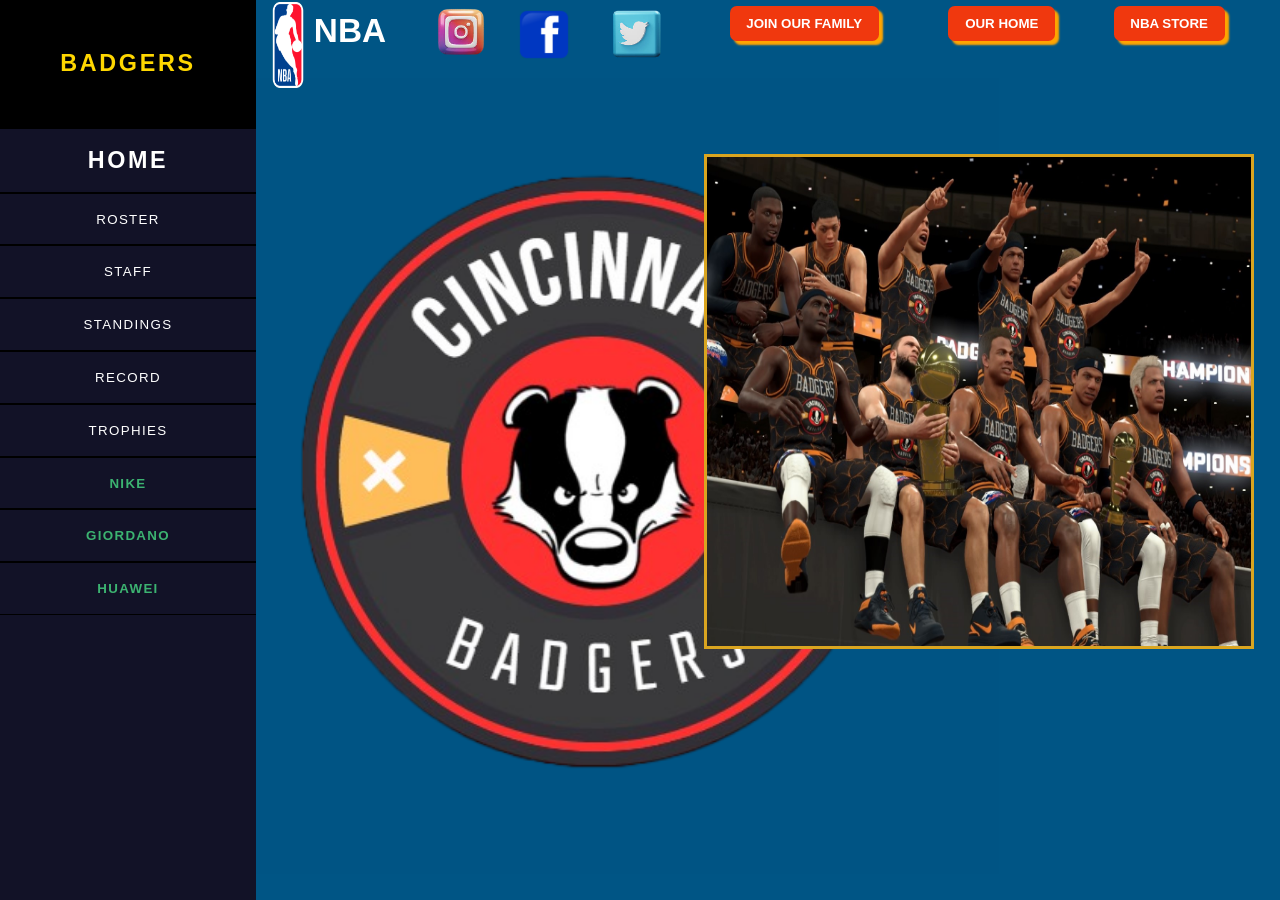
<file: CincinnatiBadgers_website/CincinnatiBadgers-master/index.html>
<!doctype html>
<html lang="it">

<head>
    <link rel="stylesheet" href="./CSS/style.css" type="text/css" media="all">
    <meta charset="utf-8">
    <meta name="viewport" content="width=device-width, initial-scale=1">
    <meta name="keywords" content="Basket, Badgers, Cincinnati, NBA">
    <title>CINCINNATI BADGERS</title> <!--IMPOSTO COME TITOLO DEL SITO IL NOME DELLA SQUADRA-->
</head>


<body>
  
    <header>
        <!-- Inserisco i pulsanti nell'intestazione che utilizzo come collegamenti ad altri siti -->
        <img src="./IMG/nba.png" id="cinc">
        <h2><a href="https://www.nba.com/" id="nba-scritta" target="_blank">NBA</a></h2>
        <a href="https://instagram.com/cincinnati_badgers?igshid=ZDdkNTZiNTM=" target="_blank"><img src="./IMG/insta.png" id="insta"></a>
        <a href="#"><img src="./IMG/face.png" id="face"></a>
        <a href="#"><img src="./IMG/tw.png" id="tw"></a>
        <a href="./SOTTOSITI/FORM/FORM.html" target="_blank"><button id="accesso">JOIN OUR FAMILY</button></a>
        <a href="https://store.nba.com/" target="_blank"><button id="negozio-nba">NBA STORE</button></a>
        <a href="./SOTTOSITI/ARENA/ARENA.html" target="_blank"><button id="ar">OUR HOME</button></a>
    </header>

    <img src="./IMG/sfondo.jpg" class="sfondo"> <!-- Inserisco il logo della squadra nella schermara home -->

   <div id="main">
    <nav class="menu">
        <!--DO IL NOME ALLE VARIE SEZIONI DEL MENU E INSERISCO I COLLEGSMENTI-->
        <h1 id="logo">BADGERS</h1>
        <a href="./index.html" id="home">HOME</a>
        <a href="./SOTTOSITI/ROOSTER/ROSTER.html">ROSTER</a>
        <a href="./SOTTOSITI/STAFF/STAFF.html">STAFF</a>
        <a href="./SOTTOSITI/STANDINGS/CONFERENCE/CONFERENCE_STANDINGS.html">STANDINGS</a>
        <a href="./SOTTOSITI/RECORD/RECORD.html">RECORD</a>
        <a href="./SOTTOSITI/TROPHIES/TROPHIES.html">TROPHIES</a>
        <a href="https://www.nike.com" target="_blank" id="ad">NIKE</a>
        <a href="https://www.giordano-regnoblutopline.it/" target="_blank" id="gio">GIORDANO</a>
        <a href="https://consumer.huawei.com/it/" target="_blank" id="hua">HUAWEI</a>
    </nav>
</div>

    <div class="slider">
        <div class="img-cont">
          <div class="immagine">
            <img src="./IMG/homeimage.jpg">
          </div>
          <div class="immagine">
            <img src="./IMG/homeimage2.jpg">
          </div>
          <div class="immagine">
            <img src="./IMG/homeimage3.jpg">
          </div>
          <div class="immagine">
            <img src="./IMG/homeimage4.jpg">
          </div>
          <div class="immagine">
            <img src="./IMG/homeimage5.jpg">
          </div>
          <div class="immagine">
            <img src="./IMG/homeimage6.jpg">
          </div>
          <div class="immagine">
            <img src="./IMG/homeimage7.jpg">
          </div>
          <div class="immagine">
            <img src="./IMG/homeimage8.jpg">
          </div>
        </div>
      </div>
    
</body>

</html>
</file>
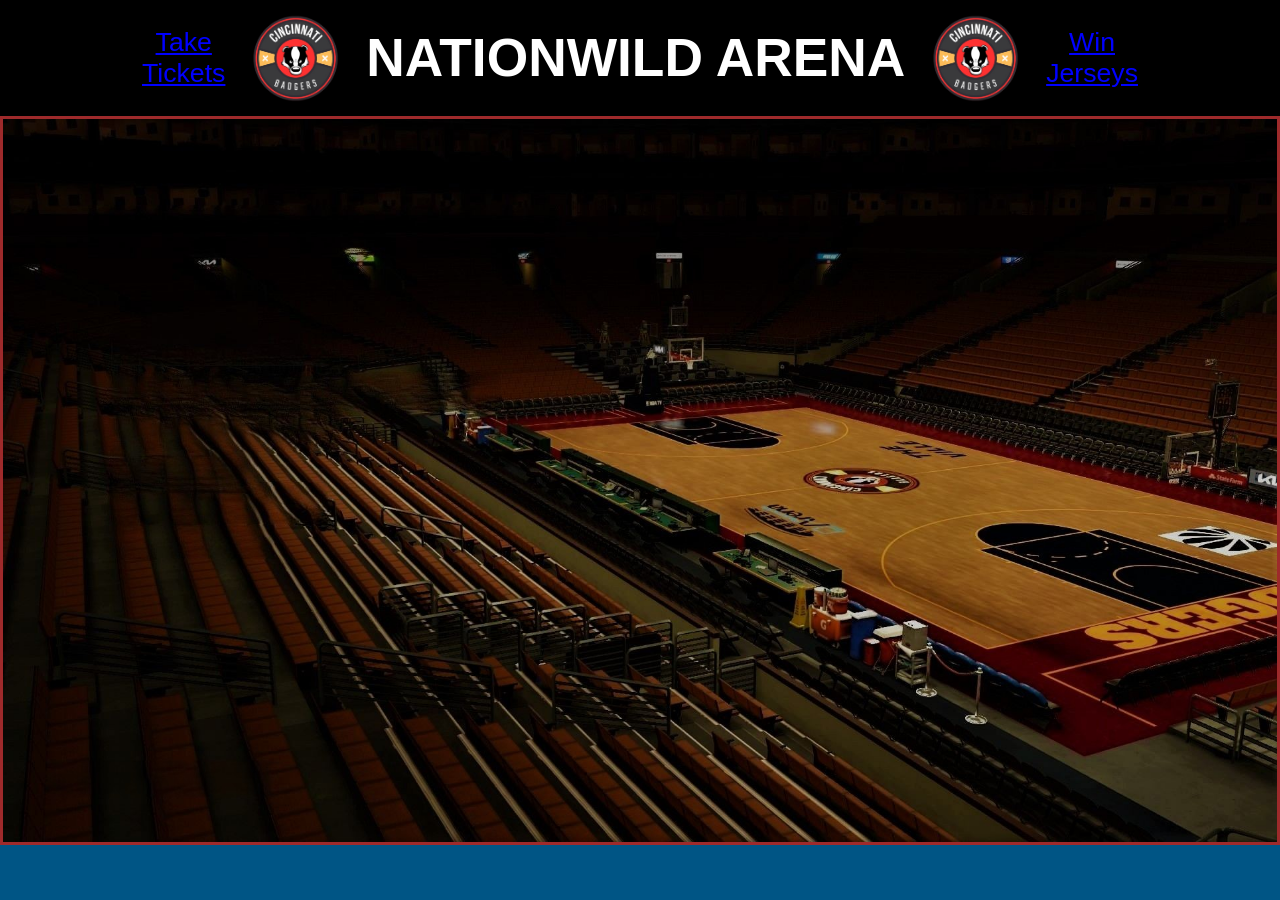
<file: CincinnatiBadgers_website/CincinnatiBadgers-master/SOTTOSITI/ARENA/ARENA.html>
<!doctype html> 
<html lang="it">

    <head>
        <link rel="stylesheet" href="./CSS/style.css" type="text/css" media="all">
        <meta charset="utf-8">
    <meta name="viewport" content="width=device-width, initial-scale=1">
        <meta name="keywords" content="Basket, Badgers, Cincinnati, NBA, Arena, Stadio">
        <title>ARENA</title>
    </head>

    <body>

        <header id="cont-nome">
            <a href="#">Take<br>Tickets</a>
            <img src="./IMG/sfondo.jpg" id="logo1">
            <h1>NATIONWILD ARENA</h1>
            <img src="./IMG/sfondo.jpg" id="logo2">
            <a href="#">Win<br>Jerseys</a>
        </header>

        <div class="slider">
            <div class="img-cont">
              <div class="immagine">
                <img src="./IMG/img1.jpg">
              </div>
              <div class="immagine">
                <img src="./IMG/img2.jpg">
              </div>
              <div class="immagine">
                <img src="./IMG/img3.jpg">
              </div>
              <div class="immagine">
                <img src="./IMG/img4.jpg">
              </div>
              <div class="immagine">
                <img src="./IMG/img5.jpg">
              </div>
              <div class="immagine">
                <img src="./IMG/img6.jpg">
              </div>
              <div class="immagine">
                <img src="./IMG/img7.jpg">
              </div>
              <div class="immagine">
                <img src="./IMG/img8.jpg">
              </div>
            </div>
          </div>
          
    </body>

</html>
</file>
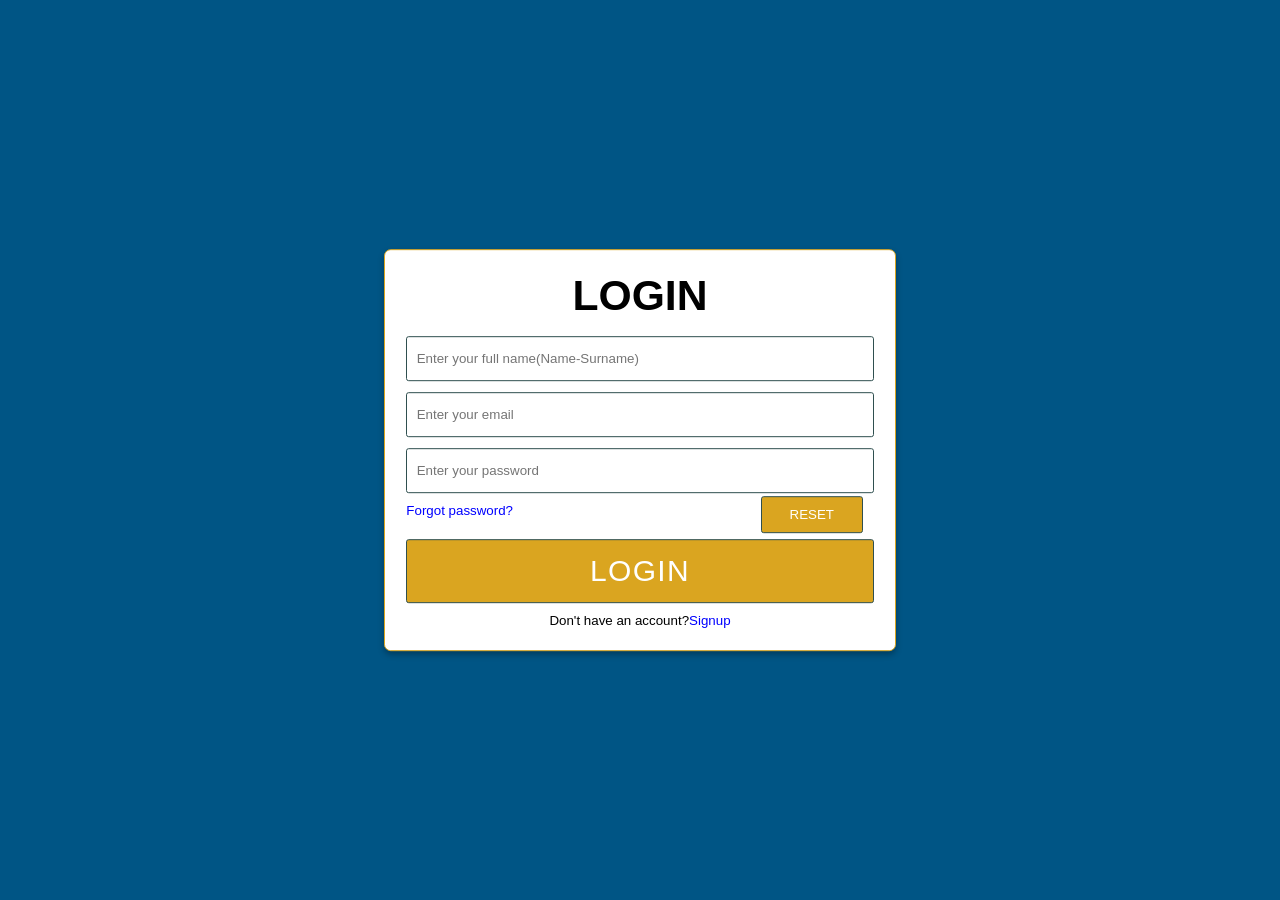
<file: CincinnatiBadgers_website/CincinnatiBadgers-master/SOTTOSITI/FORM/FORM.html>
<!DOCTYPE html>
<html lang="it">

<head>
  <link rel="stylesheet" href="./CSS/style.css" type="text/css" media="all">
  <meta charset="utf-8">
    <meta name="viewport" content="width=device-width, initial-scale=1">
  <meta name="keywords" content="Basket, Badgers, Cincinnati, NBA">
  <title>WELCOME</title>
</head>

<body>
  <div class="cont">
    <input type="checkbox" id="check">
    <div class="log form">
      <header class="tit">LOGIN</header>
      <form action="#" method="post">
        <input type="text" placeholder="Enter your full name(Name-Surname)" minlength="3" required>
        <input type="email" placeholder="Enter your email" required>
        <input type="password" placeholder="Enter your password" required>
        <input id="res" type="reset" value="RESET">
        <a href="#" id="forgot">Forgot password?</a>
        <input type="submit" id="pul1" value="LOGIN">
      </form>
      <div class="reg">
        <span>Don't have an account?<label for="check">Signup</label></span>
      </div>
    </div>
    <div class="reg1 form">
      <header class="tit">SIGNUP</header>
      <form action="#" method="post">
        <input type="text" placeholder="Enter your full name(Name-Surname)" minlength="3" required>
        <input type="email" placeholder="Enter your email" required>
         <select name="gender" id="genere" required>
          <option value="0">Select your gender</option>
          <option value="1">Male</option>
          <option value="2">Female</option>
          <option value="3">No-Binary</option>
          <option value="4">I prefer not to say</option>
         </select>
        <input type="password" placeholder="Create a password" required minlength="5" maxlength="20">
        <input type="password" placeholder="Confirm your password" required>
        <input id="res1" type="reset" value="RESET">
        <input type="submit" id="pul2" value="SIGNUP">
      </form>
      <div class="reg">
        <span>Already have an account?<label for="check">Login</label></span>
      </div>
    </div>
  </div>
  </div>
  </div>
</body>

</html>
</file>
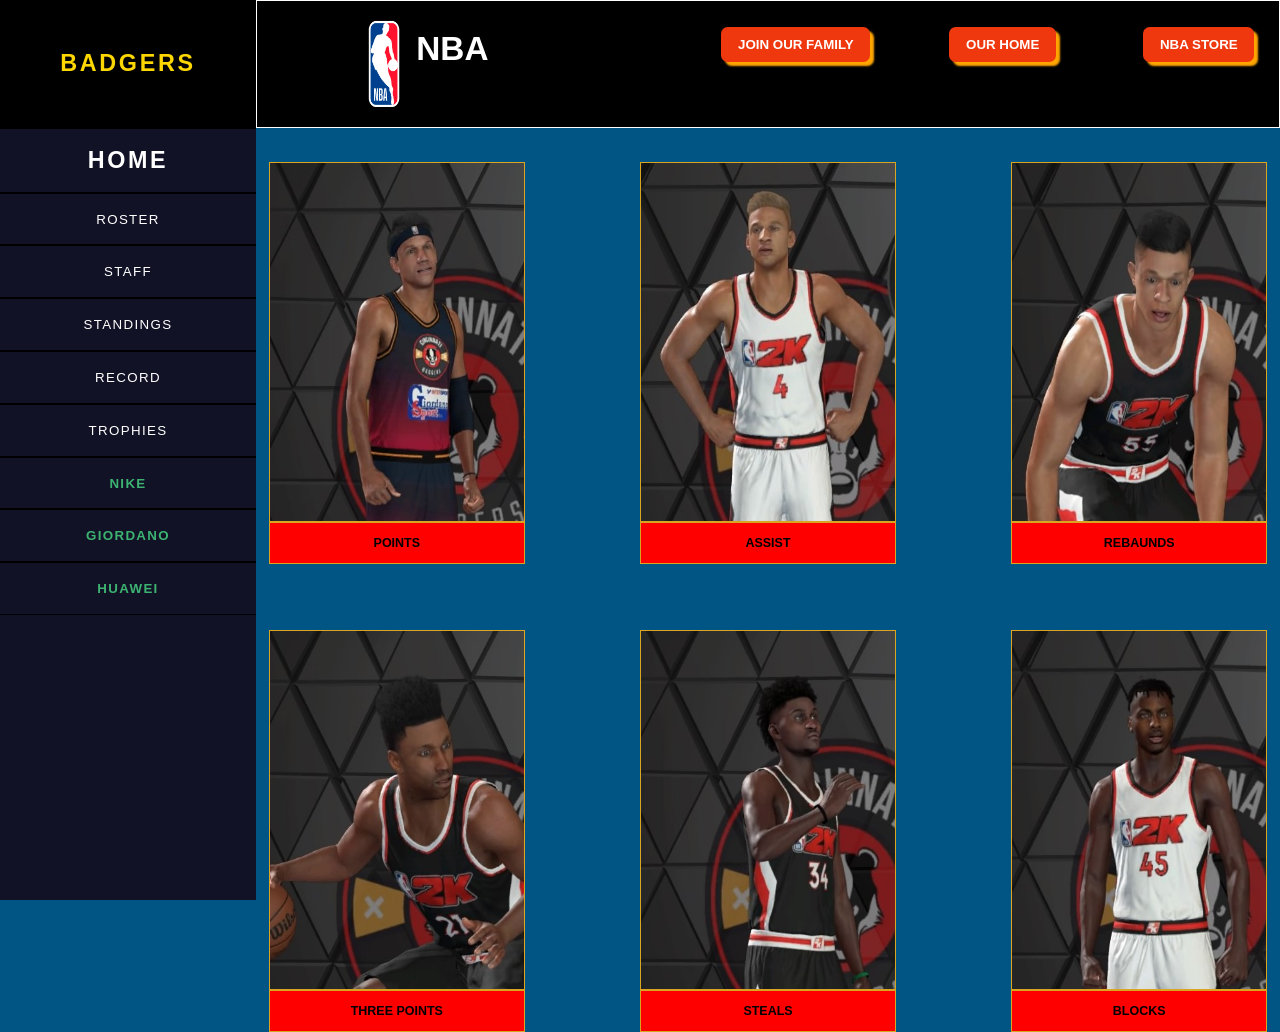
<file: CincinnatiBadgers_website/CincinnatiBadgers-master/SOTTOSITI/RECORD/RECORD.html>
<!doctype html>
<html lang="it">

<head>
    <link rel="stylesheet" href="./CSS/style.css" type="text/css" media="all">
    <meta charset="utf-8">
    <meta name="viewport" content="width=device-width, initial-scale=1">
    <meta name="keywords" content="Basket, Badgers, Cincinnati, NBA, Record">
    <title>BADGERS RECORD</title>
</head>

<body>
    <!-- Intestazione che riporta i collegamenti ai negozi e ai siti ufficiali NBA, oltre al collegamento al LOGIN -->
    <header id="int">
        <!-- Inserisco il logo dell'nba -->
        <img src="./IMG/nba.png" id="cinc">
        <!-- Inserisco i pulsanti nell'intestazione che utilizzo come collegamenti ad altri siti -->
        <h2><a href="https://www.nba.com/" id="nba-scritta" target="_blank">NBA</a></h2>
        <a href="../FORM/FORM.html" target="_blank"><button id="accesso">JOIN OUR FAMILY</button></a>
        <a href="https://store.nba.com/" target="_blank"><button id="negozio-nba">NBA STORE</button></a>
        <a href="../ARENA/ARENA.html" target="_blank"><button id="ar">OUR HOME</button></a>
    </header>

    <!--Menu interrativo sinistra-->
    <div id="main">
        <nav class="menu">
            <!--DO IL NOME ALLE VARIE SEZIONI DEL MENU E INSERISCO I COLLEGSMENTI-->
            <h1 id="logo">BADGERS</h1>
            <a href="../../index.html" id="home">HOME</a>
            <a href="../ROOSTER/ROSTER.html">ROSTER</a>
            <a href="../STAFF/STAFF.html">STAFF</a>
            <a href="../STANDINGS/CONFERENCE/CONFERENCE_STANDINGS.html">STANDINGS</a>
            <a href="../RECORD/RECORD.html">RECORD</a>
            <a href="../TROPHIES/TROPHIES.html">TROPHIES</a>
            <a href="https://www.nike.com/" target="_blank" id="nr">NIKE</a>
            <a href="https://www.giordano-regnoblutopline.it/" target="_blank" id="gio">GIORDANO</a>
            <a href="https://consumer.huawei.com/it/" target="_blank" id="hua">HUAWEI</a>
        </nav>
    </div>

    <!-- Tutti i record della squadra-->
    <section id="sec1"><!-- contenitore record -->
        <div class="ca">
            <img src="./IMG/RPUNTI.jpg" class="conf"> <!-- Immagine del giocatore presa dal videogioco NBA2k23 -->
            <span class="titolo">MURRAY MARION<br>66 POINTS<br>26/02/2055</span>
            <!-- Record della squadra preso dal videogioco 2k23 -->
        </div>
    </section>

    <section id="sec2"><!-- contenitore record -->
        <div class="ca">
            <img src="./IMG/RASSIT.jpg" class="conf"> <!-- Immagine del giocatore presa dal videogioco NBA2k23 -->
            <span class="titolo">LONNY NEWMAN<br>23 ASSIST<br>31/01/2034</span>
            <!-- Record della squadra preso dal videogioco 2k23 -->
        </div>
    </section>

    <section id="sec3"><!-- contenitore record -->
        <div class="ca">
            <img src="./IMG/RRIMBALZI.jpg" class="conf"> <!-- Immagine del giocatore presa dal videogioco NBA2k23 -->
            <span class="titolo">ALAIN PERBEN<br>26 REBAUNDS<br>30/11/2044</span><!-- Record della squadra preso dal videogioco 2k23 -->
        </div>
    </section>

    <section id="sec4"><!-- contenitore record -->
        <div class="ca">
            <img src="./IMG/RTRIPLE.jpg" class="conf"> <!-- Immagine del giocatore presa dal videogioco NBA2k23 -->
            <span class="titolo">ROBERT WATTS<br>13 THREE POINTS<br>28/11/2032</span><!-- Record della squadra preso dal videogioco 2k23 -->
        </div>
    </section>

    <section id="sec5"><!-- contenitore record -->
        <div class="ca">
            <img src="./IMG/RRUBATE.jpg" class="conf"> <!-- Immagine del giocatore presa dal videogioco NBA2k23 -->
            <span class="titolo">JONATHAN ISAAC<br>8 STEALS<br>26/01/2025</span><!-- Record della squadra preso dal videogioco 2k23 -->
        </div>
    </section>

    <section id="sec6"><!-- contenitore record -->
        <div class="ca">
            <img src="./IMG/RSTOPPATE.jpg" class="conf"> <!-- Immagine del giocatore presa dal videogioco NBA2k23 -->
            <span class="titolo">CHRISTIAN KOLOKO<br>10 BLOCKS<br>18/03/2032</span><!-- Record della squadra preso dal videogioco 2k23 -->
        </div>
    </section>

    <!-- Indicatori del record realizzato -->
    <h3 id="rp">POINTS</h3>
    <h3 id="ra">ASSIST</h3>
    <h3 id="rb">REBAUNDS</h3>
    <h3 id="rt">THREE POINTS</h3>
    <h3 id="rs">STEALS</h3>
    <h3 id="rst">BLOCKS</h3>



</body>

</html>
</file>
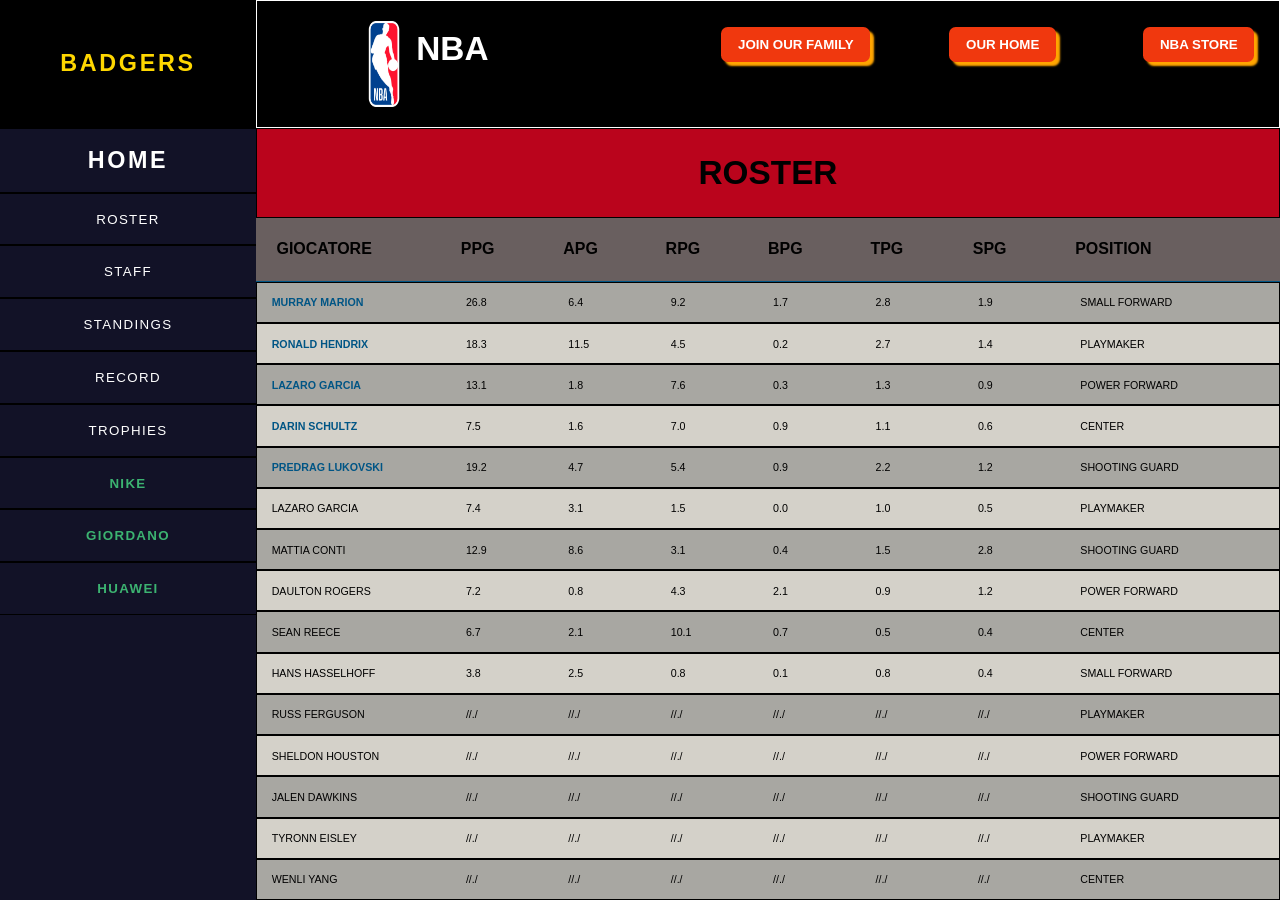
<file: CincinnatiBadgers_website/CincinnatiBadgers-master/SOTTOSITI/ROOSTER/ROSTER.html>
<!doctype html>
<html lang="it">

<head>
    <link rel="stylesheet" href="./CSS/style.css" type="text/css" media="all">
    <meta charset="utf-8">
    <meta name="viewport" content="width=device-width, initial-scale=1">
    <meta name="keywords" content="Basket, Badgers, Cincinnati, NBA, Rooster, Formazione">
    <title>BADGERS ROSTER</title>
</head>

<body>
    <!-- Intestazione che riporta i collegamenti ai negozi e ai siti ufficiali NBA, oltre al collegamento al LOGIN -->
    <header id="int">
        <!-- Inserisco il logo dell'nba -->
        <img src="./IMG/nba.png" id="cinc">
        <!-- Inserisco i pulsanti nell'intestazione che utilizzo come collegamenti ad altri siti -->
        <h2><a href="https://www.nba.com/" id="nba-scritta" target="_blank">NBA</a></h2>
        <a href="../FORM/FORM.html" target="_blank"><button id="accesso">JOIN OUR FAMILY</button></a>
        <a href="https://store.nba.com/" target="_blank"><button id="negozio-nba">NBA STORE</button></a>
        <a href="../ARENA/ARENA.html" target="_blank"><button id="ar">OUR HOME</button></a>
    </header>

    <!--Menu interrativo sinistra-->
    <div id="main">
        <nav class="menu">
            <!--DO IL NOME ALLE VARIE SEZIONI DEL MENU E INSERISCO I COLLEGSMENTI-->
            <h2 id="logo">BADGERS</h2>
            <a href="../../index.html" id="home">HOME</a>
            <a href="./ROSTER.html">ROSTER</a>
            <a href="../STAFF/STAFF.html">STAFF</a>
            <a href="../STANDINGS/CONFERENCE/CONFERENCE_STANDINGS.html">STANDINGS</a>
            <a href="../RECORD/RECORD.html">RECORD</a>
            <a href="../TROPHIES/TROPHIES.html">TROPHIES</a>
            <a href="https://www.nike.com/" target="_blank" id="nr">NIKE</a>
            <a href="https://www.giordano-regnoblutopline.it/" target="_blank" id="gio">GIORDANO</a>
            <a href="https://consumer.huawei.com/it/" target="_blank" id="hua">HUAWEI</a>
        </nav>
    </div>
    <!-- Contenitore menu secondario contenente i tipi di dati dei giocatori e il titolo -->
    <nav id="intro">
        <h1>ROSTER</h1>
        <div id="sezioni">
            <h4 id="name">GIOCATORE</h4>
            <h4 id="stat1">PPG</h4>
            <h4 id="stat2">APG</h4>
            <h4 id="stat3">RPG</h4>
            <h4 id="stat4">BPG</h4>
            <h4 id="stat5">TPG</h4>
            <h4 id="stat6">SPG</h4>
            <h4 id="stat7">POSITION</h4>
        </div>
    </nav>
    <!-- Contenitore della formazione -->
    <ul id="rooster">
        <!-- Contenitore dati del giocatore -->
        <li class="uno">
            <span class="gioc titolare">MURRAY MARION</span>
            <span class="punti">26.8</span>
            <span class="ass">6.4</span>
            <span class="rimb">9.2</span>
            <span class="block">1.7</span>
            <span class="turns">2.8</span>
            <span class="steal">1.9</span>
            <span class="posizione">SMALL FORWARD</span>
        </li>
        <!-- Contenitore dati del giocatore -->
        <li class="due">
            <span class="gioc titolare">RONALD HENDRIX</span>
            <span class="punti">18.3</span>
            <span class="ass">11.5</span>
            <span class="rimb">4.5</span>
            <span class="block">0.2</span>
            <span class="turns">2.7</span>
            <span class="steal">1.4</span>
            <span class="posizione">PLAYMAKER</span>
        </li>
        <!-- Contenitore dati del giocatore -->
        <li class="uno">
            <span class="gioc titolare">LAZARO GARCIA</span>
            <span class="punti">13.1</span>
            <span class="ass">1.8</span>
            <span class="rimb">7.6</span>
            <span class="block">0.3</span>
            <span class="turns">1.3</span>
            <span class="steal">0.9</span>
            <span class="posizione">POWER FORWARD</span>
        </li>
        <!-- Contenitore dati del giocatore -->
        <li class="due">
            <span class="gioc titolare">DARIN SCHULTZ</span>
            <span class="punti">7.5</span>
            <span class="ass">1.6</span>
            <span class="rimb">7.0</span>
            <span class="block">0.9</span>
            <span class="turns">1.1</span>
            <span class="steal">0.6</span>
            <span class="posizione">CENTER</span>
        </li>
        <!-- Contenitore dati del giocatore -->
        <li class="uno">
            <span class="gioc titolare">PREDRAG LUKOVSKI</span>
            <span class="punti">19.2</span>
            <span class="ass">4.7</span>
            <span class="rimb">5.4</span>
            <span class="block">0.9</span>
            <span class="turns">2.2</span>
            <span class="steal">1.2</span>
            <span class="posizione">SHOOTING GUARD</span>
        </li>
        <!-- Contenitore dati del giocatore -->
        <li class="due">
            <span class="gioc">LAZARO GARCIA</span>
            <span class="punti">7.4</span>
            <span class="ass">3.1</span>
            <span class="rimb">1.5</span>
            <span class="block">0.0</span>
            <span class="turns">1.0</span>
            <span class="steal">0.5</span>
            <span class="posizione">PLAYMAKER</span>
        </li>
        <!-- Contenitore dati del giocatore -->
        <li class="uno">
            <span class="gioc">MATTIA CONTI</span>
            <span class="punti">12.9</span>
            <span class="ass">8.6</span>
            <span class="rimb">3.1</span>
            <span class="block">0.4</span>
            <span class="turns">1.5</span>
            <span class="steal">2.8</span>
            <span class="posizione">SHOOTING GUARD</span>
        </li>
        <li class="due">
            <span class="gioc">DAULTON ROGERS</span>
            <span class="punti">7.2</span>
            <span class="ass">0.8</span>
            <span class="rimb">4.3</span>
            <span class="block">2.1</span>
            <span class="turns">0.9</span>
            <span class="steal">1.2</span>
            <span class="posizione">POWER FORWARD</span>
        </li>
        <!-- Contenitore dati del giocatore -->
        <li class="uno">
            <span class="gioc">SEAN REECE</span>
            <span class="punti">6.7</span>
            <span class="ass">2.1</span>
            <span class="rimb">10.1</span>
            <span class="block">0.7</span>
            <span class="turns">0.5</span>
            <span class="steal">0.4</span>
            <span class="posizione">CENTER</span>
        </li>
        <!-- Contenitore dati del giocatore -->
        <li class="due">
            <span class="gioc">HANS HASSELHOFF</span>
            <span class="punti">3.8</span>
            <span class="ass">2.5</span>
            <span class="rimb">0.8</span>
            <span class="block">0.1</span>
            <span class="turns">0.8</span>
            <span class="steal">0.4</span>
            <span class="posizione">SMALL FORWARD</span>
        </li>
        <!-- Contenitore dati del giocatore -->
        <li class="uno">
            <span class="gioc">RUSS FERGUSON</span>
            <span class="punti">//./</span>
            <span class="ass">//./</span>
            <span class="rimb">//./</span>
            <span class="block">//./</span>
            <span class="turns">//./</span>
            <span class="steal">//./</span>
            <span class="posizione">PLAYMAKER</span>
        </li>
        <!-- Contenitore dati del giocatore -->
        <li class="due">
            <span class="gioc">SHELDON HOUSTON</span>
            <span class="punti">//./</span>
            <span class="ass">//./</span>
            <span class="rimb">//./</span>
            <span class="block">//./</span>
            <span class="turns">//./</span>
            <span class="steal">//./</span>
            <span class="posizione">POWER FORWARD</span>
        </li>
        <!-- Contenitore dati del giocatore -->
        <li class="uno">
            <span class="gioc">JALEN DAWKINS</span>
            <span class="punti">//./</span>
            <span class="ass">//./</span>
            <span class="rimb">//./</span>
            <span class="block">//./</span>
            <span class="turns">//./</span>
            <span class="steal">//./</span>
            <span class="posizione">SHOOTING GUARD</span>
        </li>
        <!-- Contenitore dati del giocatore -->
        <li class="due">
            <span class="gioc">TYRONN EISLEY</span>
            <span class="punti">//./</span>
            <span class="ass">//./</span>
            <span class="rimb">//./</span>
            <span class="block">//./</span>
            <span class="turns">//./</span>
            <span class="steal">//./</span>
            <span class="posizione">PLAYMAKER</span>
        </li>
        <!-- Contenitore dati del giocatore -->
        <li class="uno">
            <span class="gioc">WENLI YANG</span>
            <span class="punti">//./</span>
            <span class="ass">//./</span>
            <span class="rimb">//./</span>
            <span class="block">//./</span>
            <span class="turns">//./</span>
            <span class="steal">//./</span>
            <span class="posizione">CENTER</span>
        </li>
    </ul>

</body>

</html>
</file>
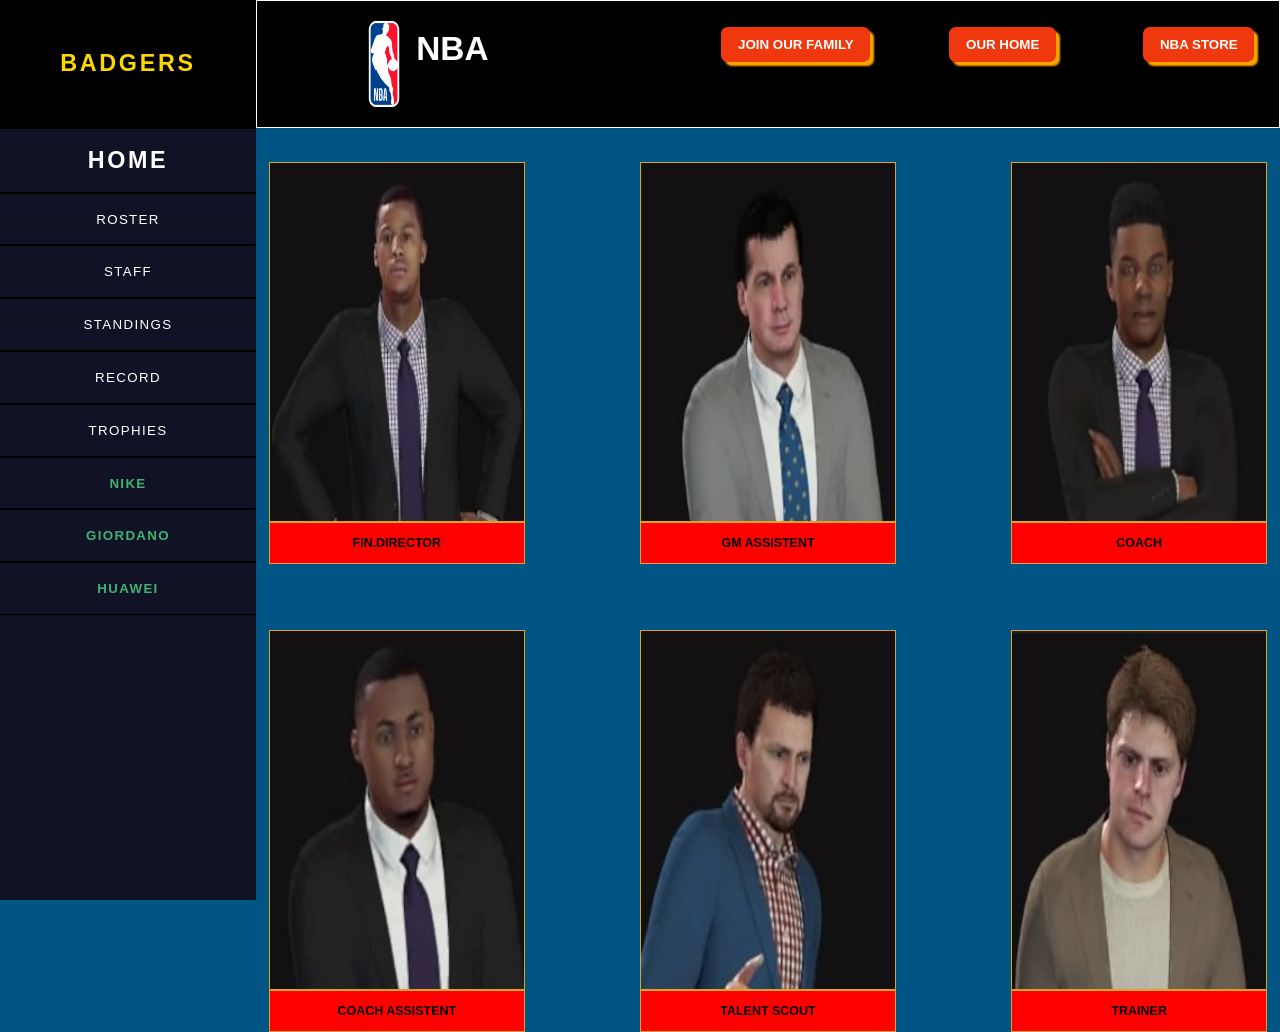
<file: CincinnatiBadgers_website/CincinnatiBadgers-master/SOTTOSITI/STAFF/STAFF.html>
<!doctype html>
<html lang="it">

<head>
    <link rel="stylesheet" href="./CSS/style.css" type="text/css" media="all">
    <meta charset="utf-8">
    <meta name="viewport" content="width=device-width, initial-scale=1">
    <meta name="keywords" content="Basket, Badgers, Cincinnati, NBA, Rooster, Formazione, Staff">
    <title>BADGERS STAFF</title>
</head>

<body>
    <!-- Intestazione che riporta i collegamenti ai negozi e ai siti ufficiali NBA, oltre al collegamento al LOGIN -->
    <header id="int">
        <!-- Inserisco il logo dell'nba -->
        <img src="./IMG/nba.png" id="cinc">
        <!-- Inserisco i pulsanti nell'intestazione che utilizzo come collegamenti ad altri siti -->
        <h2><a href="https://www.nba.com/" id="nba-scritta" target="_blank">NBA</a></h2>
        <a href="../FORM/FORM.html" target="_blank"><button id="accesso">JOIN OUR FAMILY</button></a>
        <a href="https://store.nba.com/" target="_blank"><button id="negozio-nba">NBA STORE</button></a>
        <a href="../ARENA/ARENA.html" target="_blank"><button id="ar">OUR HOME</button></a>
    </header>

    <!--Menu interrativo sinistra-->
    <div id="main">
        <nav class="menu">
            <!--DO IL NOME ALLE VARIE SEZIONI DEL MENU E INSERISCO I COLLEGSMENTI-->
            <h1 id="logo">BADGERS</h2>
                <a href="../../index.html" id="home">HOME</a>
                <a href="../ROOSTER/ROSTER.html">ROSTER</a>
                <a href="./STAFF.html">STAFF</a>
                <a href="../STANDINGS/CONFERENCE/CONFERENCE_STANDINGS.html">STANDINGS</a>
                <a href="../RECORD/RECORD.html">RECORD</a>
                <a href="../TROPHIES/TROPHIES.html">TROPHIES</a>
                <a href="https://www.nike.com/" target="_blank" id="nr">NIKE</a>
                <a href="https://www.giordano-regnoblutopline.it/" target="_blank" id="gio">GIORDANO</a>
                <a href="https://consumer.huawei.com/it/" target="_blank" id="hua">HUAWEI</a>
        </nav>
    </div>
    <section id="sec1"><!-- contenitore record -->
        <div class="ca">
            <img src="./IMG/DIRFIN.jpg" class="conf">
            <!-- Immagine del membro dello staff presa dal videogioco NBA2k23 -->
            <span class="titolo">TRE TAYLOR</span>
        </div>
    </section>

    <section id="sec2"><!-- contenitore record -->
        <div class="ca">
            <img src="./IMG/ASGM.jpg" class="conf">
            <!-- Immagine del membro dello staff presa dal videogioco NBA2k23 -->
            <span class="titolo">TRENT GREENE</span>
        </div>
    </section>

    <section id="sec3"><!-- contenitore record -->
        <div class="ca">
            <img src="./IMG/ALL.jpg" class="conf"> <!-- Immagine del membro dello staff presa dal videogioco NBA2k23 -->
            <span class="titolo">ELZIE HARRINGTON</span>
        </div>
    </section>

    <section id="sec4"><!-- contenitore record -->
        <div class="ca">
            <img src="./IMG/ALL2.jpg" class="conf">
            <!-- Immagine del membro dello staff presa dal videogioco NBA2k23 -->
            <span class="titolo">WESLEY GOODEN</span>
        </div>
    </section>

    <section id="sec5"><!-- contenitore record -->
        <div class="ca">
            <img src="./IMG/OSS.jpg" class="conf"> <!-- Immagine del membro dello staff presa dal videogioco NBA2k23 -->
            <span class="titolo">GARRY HENDRIX</span>
        </div>
    </section>

    <section id="sec6"><!-- contenitore record -->
        <div class="ca">
            <img src="./IMG/PREP.jpg" class="conf">
            <!-- Immagine del membro dello staff presa dal videogioco NBA2k23 -->
            <span class="titolo">GLENN PRICE</span>
        </div>
    </section>

    <!-- Indicatori del ruolo del membro dello staff -->
    <h3 id="fd">FIN.DIRECTOR</h3>
    <h3 id="c">COACH</h3>
    <h3 id="agm">GM ASSISTENT</h3>
    <h3 id="ac">COACH ASSISTENT</h3>
    <h3 id="oc">TALENT SCOUT</h3>
    <h3 id="p">TRAINER</h3>



</body>

</html>
</file>
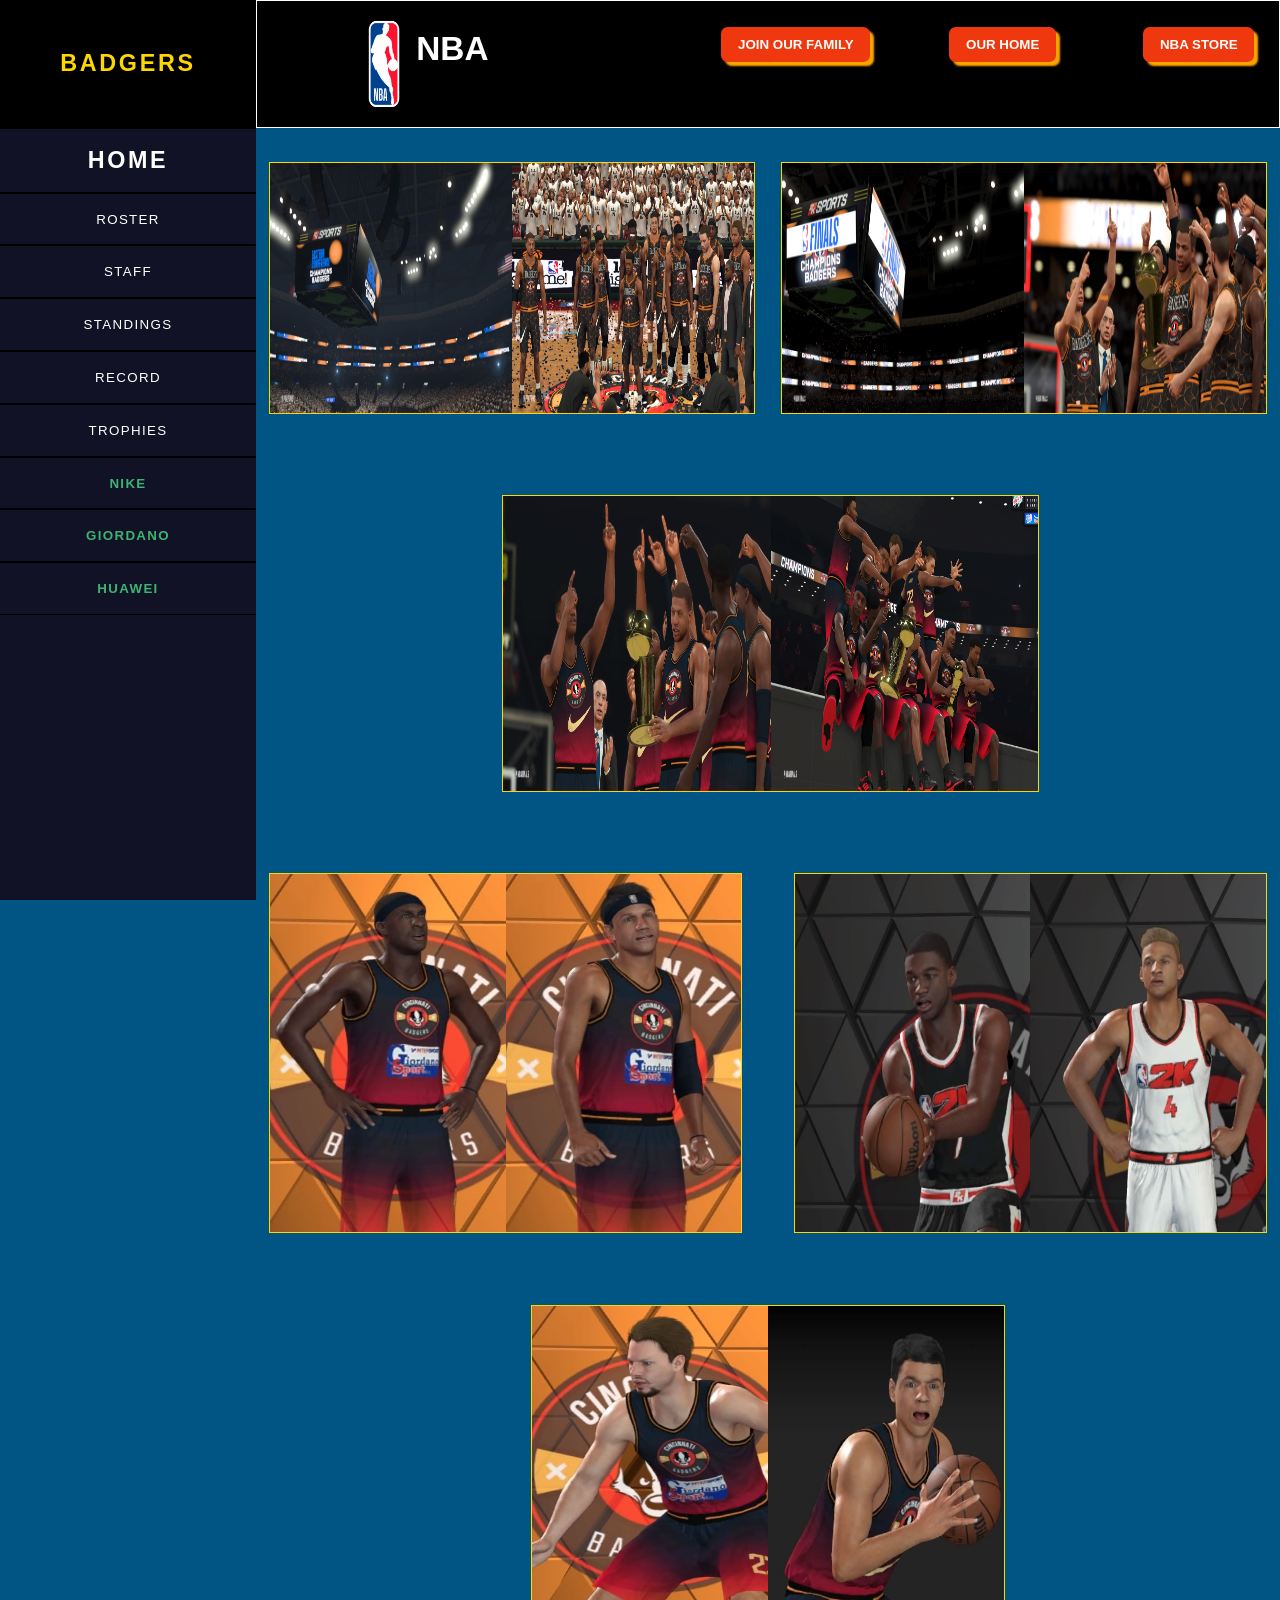
<file: CincinnatiBadgers_website/CincinnatiBadgers-master/SOTTOSITI/TROPHIES/TROPHIES.html>
<!doctype html>
<html lang="it">

<head>
    <link rel="stylesheet" href="./CSS/style.css" type="text/css" media="all">
    <meta charset="utf-8">
    <meta name="viewport" content="width=device-width, initial-scale=1">
    <meta name="keywords" content="Basket, Badgers, Cincinnati, NBA, Trofei">
    <title>BADGERS TROPHIES</title>
</head>

<body>
    <!-- Intestazione che riporta i collegamenti ai negozi e ai siti ufficiali NBA, oltre al collegamento al LOGIN -->
    <header id="int">
        <!-- Inserisco il logo dell'nba -->
        <img src="./IMG/nba.png" id="cinc">
        <!-- Inserisco i pulsanti nell'intestazione che utilizzo come collegamenti ad altri siti -->
        <h2><a href="https://www.nba.com/" id="nba-scritta" target="_blank">NBA</a></h2>
        <a href="../FORM/FORM.html" target="_blank"><button id="accesso">JOIN OUR FAMILY</button></a>
        <a href="https://store.nba.com/" target="_blank"><button id="negozio-nba">NBA STORE</button></a>
        <a href="../ARENA/ARENA.html" target="_blank"><button id="ar">OUR HOME</button></a>
    </header>

    <!--Menu interrativo sinistra-->
    <div id="main">
        <nav class="menu">
            <!--DO IL NOME ALLE VARIE SEZIONI DEL MENU E INSERISCO I COLLEGSMENTI-->
            <h2 id="logo">BADGERS</h2>
            <a href="../../index.html" id="home">HOME</a>
            <a href="../ROOSTER/ROSTER.html">ROSTER</a>
            <a href="../STAFF/STAFF.html">STAFF</a>
            <a href="../STANDINGS/CONFERENCE/CONFERENCE_STANDINGS.html">STANDINGS</a>
            <a href="../RECORD/RECORD.html">RECORD</a>
            <a href="./TROPHIES.html">TROPHIES</a>
            <a href="https://www.nike.com/" target="_blank" id="nr">NIKE</a>
            <a href="https://www.giordano-regnoblutopline.it/" target="_blank" id="gio">GIORDANO</a>
            <a href="https://consumer.huawei.com/it/" target="_blank" id="hua">HUAWEI</a>
        </nav>
    </div>
    <!-- Tutti i trofei -->
    <section id="sec1"><!-- contenitore trofei -->
        <div class="ca">
            <img src="./IMG/CONFFIN.jpg" class="conf"><!-- Immagine di festeggiamento presa dal videogioco NBA2k23 -->
            <span class="titolo">EASTERN<br>CONFERENCE<br>CHAMPIONS</span>
        </div>
        <div class="cb">
            <img src="./IMG/CONFFIN2.jpg" class="conf"><!-- Immagine di festeggiamento presa dal videogioco NBA2k23 -->
            <span class="scritta2">2043, 2048, 2052,<br>2055, 2057, 2058</span>
        </div>
    </section>

    <section id="sec2"> <!-- contenitore trofei -->
        <div class="ca">
            <img src="./IMG/CHAMP.jpg" class="conf"><!-- Immagine di festeggiamento presa dal videogioco NBA2k23 -->
            <span class="titolo">NBA FINALS<br>CHAMPIONS</span>
        </div>
        <div class="cb">
            <img src="./IMG/CHAMP2.jpg" class="conf"><!-- Immagine di festeggiamento presa dal videogioco NBA2k23 -->
            <span class="scritta2">2048, 2052,<br>2055, 2057, 2058</span>
        </div>

    </section>

    <section id="sec3"> <!-- contenitore trofei -->
        <div class="ca">
            <img src="./IMG/DIV.jpg" class="conf"><!-- Immagine di festeggiamento presa dal videogioco NBA2k23 -->
            <span class="titolo">CENTRAL<br>DIVISION<br>CHAMPIONS</span>
        </div>
        <div class="cb">
            <img src="./IMG/DIV2.jpg" class="conf"><!-- Immagine di festeggiamento presa dal videogioco NBA2k23 -->
            <span class="scritta2">2040, 2042, 2048, 2052,<br> 2053,2055, 2057, 2058</span>
        </div>
    </section>

    <section id="sec4"> <!-- contenitore trofei -->
        <div class="ca">
            <img src="./IMG/ROTY.jpg" class="conf"><!-- Immagine di festeggiamento presa dal videogioco NBA2k23 -->
            <span class="titolo">PREDRAG LUKOVSKI<br>ROTY<br>2059</span>
        </div>
        <div class="cb">
            <img src="./IMG/DPOTY.jpg" class="conf"><!-- Immagine di festeggiamento presa dal videogioco NBA2k23 -->
            <span class="scritta2">NEAL HAMPTON<br>DPOTY<br>2044</span>
        </div>
    </section>

    <section id="sec5"> <!-- contenitore trofei -->
        <div class="ca">
            <img src="./IMG/MVPH.jpg" class="conf"><!-- Immagine di festeggiamento presa dal videogioco NBA2k23 -->
            <span class="titolo">RONALD HENDIRX<br>4xMVP<br>3xFINALSMVP</span>
        </div>
        <div class="cb">
            <img src="./IMG/MVPM.jpg" class="conf"><!-- Immagine di festeggiamento presa dal videogioco NBA2k23 -->
            <span class="scritta2">MURRAY MANION<br>3xMVP<br>3xFINALSMVP<br>3xDPOTY</span>
        </div>
    </section>

    <section id="sec6"> <!-- contenitore trofei -->
        <div class="ca">
            <img src="./IMG/OT1.jpg" class="conf"> <!-- Immagine di festeggiamento presa dal videogioco NBA2k23 -->
            <span class="titolo">LUTHER SMITH<br>FMVP<br>2048</span>
        </div>
        <div class="cb">
            <img src="./IMG/OT2.jpg" class="conf"><!-- Immagine di festeggiamento presa dal videogioco NBA2k23 -->
            <span class="scritta2">JARRED BECKER<br>MIP<br>2044</span>
        </div>
    </section>


</body>

</html>
</file>
<file: CincinnatiBadgers_website/CincinnatiBadgers-master/CSS/style.css>
/* Base di scala: 1rem = 16px a 1920x1080; tutto in rem si adatta alla finestra */
html {
    font-size: clamp(8px, min(0.8333vw, 1.4815vh), 30px);
}

/*Caratteristiche generali del corpo della pagina*/
body {
    margin: 0;
    padding: 0;
    background-color: #005585;
    /*Colore di sfondo*/
}

/*Caratteristiche logo squadra schermata home*/
.sfondo {
    position: fixed;
    /*Definisco la posizione*/
    margin-left: 15%;
    margin-top: 5%;
    /*Definisco l'altezza*/
    height: 90%;
}

/*Caratteristiche per tutto quello presente nel sito*/
* {
    margin: 0;
    padding: 0;
    box-sizing: border-box;
    list-style: none;
    font-family: 'Poppins', sans-serif;
}


/* Do informazioni generali a tutto cio' che e' dentro a(link)*/
a {
    /*Tolgo la linea del link*/
    text-decoration: none;
    /*Tolgo il colore blu del link*/
    color: black;
    display: block;
}

/*Caratteristiche logo nba dell'intestazione*/
#cinc {
    width: 10%;
    height: 10%;
    position: fixed;
    left: 17.5%;
}

#insta{
    position: fixed;
    left: 33.5%;
    top: 0%;
    width: 5%
}
#face {
    position: fixed;
    left: 40.5%;
    top: 1%;
    width: 4%;
}
#tw{
    position: fixed;
    left: 47.5%;
    top: 0.5%;
    width: 4.5%
}

/*Decorazione scritta NBA con logo*/
#nba-scritta {
    position: fixed;
    top: 1%;
    left: 24%;
    /*Grassetto*/
    font-weight: bold;
    font-size: 3.125rem;
    padding: 0.3125rem 0.625rem 0.125rem 0.625rem;
    /*Contorno pulsante*/
    cursor: pointer;
    /*Non e' possibile selezionare il testo*/
    user-select: none;
    color: white;
}

/*Pseudo elemento per fare apparire una linea sotto una scritta con l'hover*/
#nba-scritta::before {
    /*Attribuisco un contenuto vuoto prima dell'hover*/
    content: "";
    height: 0.25rem;
    width: 0%;
    background-color: white;
    /*Imposto la posizione della linea*/
    position: absolute;
    bottom: 0%;
    left: 0%;
    /*Bordi tondi*/
    border-radius: 0.125rem;
    /*Per rendere piu' omogenea la trasizione*/
    transition: all 0.2s ease-in-out;
    box-sizing: border-box;
}

#nba-scritta:hover::before {
    width: 100%;
    /*Faccio apparire una linea quando passo con il cursore*/
}


/*Decorazione pulsante NBA STORE, NEGOZIO SQUADRA e opzione di LOGIN*/
#ar,
#negozio-nba,
#accesso {
    position: fixed;
    /*Abbelisco il pulsante*/
    font-size: 1.25rem;
    font-weight: bold;
    border: none;
    padding: 0.9375rem 1.5625rem;
    border-radius: 0.625rem;
    color: white;
    cursor: pointer;
    display: flex;
    /*Allineo la scritta all'interno del pulsante*/
    text-align: center;
    justify-content: center;
    /*Sfondo rosso*/
    background-color: #f0380e;
    /*Sfondo ombra arancione*/
    box-shadow: 0.375rem 0.375rem 0.1875rem orange;
}

#negozio-nba {
    /*Definisco la posizione*/
    margin-top: 0.5%;
    margin-left: 87%;
}

#ar {
    /*Definisco la posizione*/
    margin-top: 0.5%;
    margin-left: 74.1%;
}

#accesso {
    /*Definisco la posizione*/
    margin-top: 0.5%;
    margin-left: 57%;
}

#negozio-nba:active,
#ar:active,
#accesso:active {
    /*Quando lo clicco il pulsante copre l'ombra*/
    transform: translateX(0.25rem) translateY(0.25rem);
    box-shadow: 0 0 0 transparent;
}


/*Impostazione menu a scorrimento*/
#main { 
    /*Imposto dati per allineare menu con resto della pagina*/
    position: fixed;
    width: 20%;
    height: 100vh;
    display: flex;
    text-align: center;
    z-index: 10;
}

.menu {
    /*Imposto lunghezza e margini per non lasciare spazi vuoti*/
    width: 100%;
    margin-left: 0%;
    margin-top: 0%;
    margin-bottom: 0%;
    background-color: #121227;
}

#logo {
    /*Cambio aspetto parole*/
    color: gold;
    font-size: 2.1875rem;
    letter-spacing: 0.25rem;
    height: 14.2%;
    background-color: black;
    display: flex;
    justify-content: center;
    align-items: center;
}

.menu a,
p {
    /*Cambio stili alle parole del menu*/
    text-decoration: none;
    /*Modifico l'aspetto dei link*/
    color: white;
    font-size: 1.25rem;
    /*Spazio fra le lettere*/
    letter-spacing: 0.125rem;
    display: list-item;
    /*Contorni*/
    padding: 7% 25%;
    /*Caratteristiche bordi*/
    border-top: 1px solid black;
    border-bottom: 1px solid black;
}
 
/*Animazione che illumina di rosso la sezione del menu quando ci passo sopra con il cursore*/
.menu a:hover {
    background-color: red;
    /*Per rendere piu' lenta la trasizione*/
    transition: 0.5s;
    /*Aumenta lo spazio fra le lettere*/
    letter-spacing: 0.25rem;
    text-transform: uppercase;
}

/*Al pulsante HOME do uno stile diverso*/
#home {
    color: white;
    font-weight: bold;
    font-size: 2.1875rem;
    letter-spacing: 0.25rem;
}

/*Cambio le caratteristiche agli sponsor*/
#gio,
#hua,
#ad {
    color: mediumseagreen;
    font-weight: bolder;
}




/*Slider immagini*/
.slider {
    width: 43%;
    height: 55%;
    border: 0.375rem solid goldenrod;
    overflow: hidden;
    position: fixed;
    margin-left: 55%;
    margin-top: 12%;
}

.img-cont {
    height: 100%;
    width: 800%;
    display: flex;
}

.img-cont .immagine {
    width: 100%;
    height: 100%;
}

.img-cont img {
    height: 100%;
    width: 100%;
}

@keyframes imgBox {
    0% {
        margin-left: 0;
    }
    100% {
        margin-left: -700%;
    }
}

.img-cont {
    animation: imgBox 32s linear infinite;
}
</file>
<file: CincinnatiBadgers_website/CincinnatiBadgers-master/SOTTOSITI/ARENA/CSS/style.css>
/* Base di scala: 1rem = 16px a 1920x1080; tutto in rem si adatta alla finestra */
html {
    font-size: clamp(8px, min(0.8333vw, 1.4815vh), 30px);
}

/*Caratteristiche generali del corpo della pagina*/
body {
    margin: 0;
    padding: 0;
    background-color: #005585;
    /*Colore di sfondo*/
    text-align: center;
}

/*Caratteristiche per tutto quello presente nel sito*/
* {
    margin: 0;
    padding: 0;
    box-sizing: border-box;
    list-style: none;
    font-family: 'Poppins', sans-serif;
}

/* Do informazioni generali a tutto cio' che e' dentro a(link)*/
a {
    /*Tolgo la linea del link*/
    text-decoration: none;
    /*Tolgo il colore blu del link*/
    color: black;
    display: block;
}

/*Informazioni header*/
#cont-nome {
    background-color: black;
    align-items: center;
    justify-content: center;
    display: flex;
    text-align: center;
    z-index: 10;
}

#cont-nome h1{
    margin: 1%;
    font-size: 500%;
    color: white;
}

#cont-nome a{
    color: blue;
    text-decoration: underline;
    cursor: pointer;
    font-size: 250%;
    margin: 1%; /*Spazio fra un oggetto e l'altro*/
}

#logo1, #logo2 {
    width: 9%;
}

/*Slider immagini*/
.slider {
    width: 100%;
    height: 81%;
    border: 0.375rem solid #9E2A2B;
    overflow: hidden;
    position: absolute;
    margin-left: 0%;
    margin-top: 0%;
}

.img-cont {
    height: 100%;
    width: 800%;
    display: flex;
}

.img-cont .immagine {
    width: 100%;
    height: 100%;
}

.img-cont img {
    height: 100%;
    width: 100%;
}

@keyframes imgBox {
    0% {
        margin-left: 0;
    }
    100% {
        margin-left: -700%;
    }
}

.img-cont {
    animation: imgBox 45s linear infinite;
}
</file>
<file: CincinnatiBadgers_website/CincinnatiBadgers-master/SOTTOSITI/FORM/CSS/style.css>
/* Base di scala: 1rem = 16px a 1920x1080; tutto in rem si adatta alla finestra */
html {
    font-size: clamp(8px, min(0.8333vw, 1.4815vh), 30px);
}

* {
    margin: 0;
    padding: 0;
    box-sizing: border-box;
    font-family: 'Poppins', sans-serif;
  }
  
  body {
    background: #005585; 
    width: 100%;
    min-height: 100vh;
  }
  
  /*Sezione per accedere o registarsi*/
  .cont {
    position: fixed;
    top: 50%;
    left: 50%;
    width: 100%;
    max-width: 40%;
    background: white;
    border-radius: 0.625rem;
    border: 0.1875rem solid goldenrod;
    box-shadow: 0 0.3125rem 0.625rem rgba(0, 0, 0, 0.3);
    transform: translate(-50%, -50%);
  }
  
  .tit {
    font-size: 4rem;
    font-weight: 600;
    color: black;
    text-align: center;
    margin-bottom: 1.5rem;
  }
  
  .form input, .form select {
    font-size: 1.25rem;
    width: 100%;
    padding: 3% 2%;
    border: 0.1875rem solid darkslategray;
    border-radius: 0.25rem;
    margin-bottom: 1rem;
  }
  
  #res{
    position: fixed;
    width: 20%;
    margin-left: 69.5%;
    margin-top: -1.5%;
    padding: 2% 2%;
    background-color: goldenrod;
    color: white;
    border: 0.1875rem solid darkslategray;
    font-weight: 500;
    transition: 0.5s;
  }
  
  #res1 {
    position: fixed;
    width: 20%;
    margin-left: 43.5%;
    margin-top: -1.5%;
    padding: 2% 2%;
    background-color: goldenrod;
    color: white;
    border: 0.1875rem solid darkslategray;
    font-weight: 500;
    transition: 0.5s;
  }
  
  #forgot {
    font-size: 1.25rem;
    color: blue;
    text-decoration: none;
  }
  
  .reg{
    font-size: 1.25rem;
    text-align: center;
  }
  
  .reg label {
    color: blue;
    cursor: pointer;
  }
  
  .form input#pul1 {
    color: #fff;
    background-color: goldenrod;
    font-size: 2.8125rem;
    font-weight: 300; 
    margin-top: 1.9rem;
    letter-spacing: 0.125rem;
    cursor: pointer;
    transition: 0.5s;
  }
  .form input#pul2 {
    color: #fff;
    background-color: goldenrod;
    font-size: 2.8125rem;
    font-weight: 300; 
    margin-top: 3.3rem;
    letter-spacing: 0.125rem;
    cursor: pointer;
    transition: 0.5s;
  }
  
  .cont .form {
    padding: 2rem;
  }
  
  .cont .reg1 {
    display: none;
    padding: 1rem 7rem;
  }
  
  #check:checked~.reg1 {
    display: block;
  }
  
  #check:checked~.log {
    display: none;
  }
  
  #check {
    display: none;
  }
  
  .reg label:hover {
    text-decoration: underline;
  }
  
  #res:hover, #res1:hover {
    letter-spacing: 0.1875rem;
  }
  
  #forgot:hover {
    text-decoration: underline;
  }
  
  .form input#pul1:hover, form input#pul2:hover {
    letter-spacing: 0.5rem;
  }
</file>
<file: CincinnatiBadgers_website/CincinnatiBadgers-master/SOTTOSITI/RECORD/CSS/style.css>
/* Base di scala: 1rem = 16px a 1920x1080; tutto in rem si adatta alla finestra */
html {
    font-size: clamp(8px, min(0.8333vw, 1.4815vh), 30px);
}

/*Caratteristiche generali del corpo della pagina*/
body {
  margin: 0;
  padding: 0;
  background-color: #005585;
}

/*Caratteristiche per tutto quello presente nel sito*/
* {
  padding: 0;
  box-sizing: border-box;
  list-style: none;
  font-family: 'Poppins', sans-serif;
  margin: 0;

}

/* Do informazioni generali a tutto cio' che e' dentro a(link)*/
a {
  /*Tolgo la linea del link*/
  text-decoration: none; 
  /*Tolgo il colore blu del link*/  
  color: black; 
  display: block;
}


/*Do informazioni generali ai titoli h3*/
h3 {
  background-color: red;
  padding: 1% 2%;
  width: 20%;
  font-weight: bolder;
  border: 0.125rem solid black;
  text-align: center;
  justify-content: center;
}


/*Caratteristiche logo nba dell'intestazione*/
#cinc {
  width: 10%;
  height: 10%;
  position: fixed;
  left: 25%;
}

/*Caratteristiche intestazione*/
#int {
  position: fixed;
  margin-left: 20%;
  width: 80%;
  height: 14.2%;
  background-color: black;
  border: 1px solid white;
  display: flex;
  text-align: center;
  justify-content: center;
  align-items: center;
  z-index: 10;
}

#nba-scritta {
  position: fixed;
  left: 32%;
  top: 3%;
  font-weight: bold;
  font-size: 3.125rem;
  padding: 0.3125rem 0.625rem 0.125rem 0.625rem;
  /*Contorno pulsante*/
  cursor: pointer;
  user-select: none;
  /*Non e' possibile selezionare il testo*/
  color: white;
}

#nba-scritta::before {
  /*Pseudo elemento*/
  content: "";
  height: 0.25rem;
  width: 0%;
  background-color: white;
  position: absolute;
  /*Imposto la posizione della linea*/
  bottom: 0%;
  left: 0%;
  border-radius: 0.125rem;
  /*Bordi tondi*/
  transition: all 0.2s ease-in-out;
  /*Per rendere piu' omogenea la trasizione*/
  box-sizing: border-box;
}

#nba-scritta:hover::before {
  width: 100%;
  /*Faccio apparire una linea quando passo con il cursore*/
}


/*Decorazione pulsante NBA STORE e NOSTRO NEGOZIO*/
#ar,
#negozio-nba,
#accesso {
  /*Abbelisco il pulsante*/
  font-size: 1.25rem;
  font-weight: bold;
  border: none;
  padding: 0.9375rem 1.5625rem;
  border-radius: 0.625rem;
  color: white;
  cursor: pointer;
  display: flex;
  /*Allineo la scritta all'interno del pulsante*/
  text-align: center;
  justify-content: center;
  background-color: #f0380e;
  /*Sfondo oro scuro*/
  box-shadow: 0.375rem 0.375rem 0.1875rem orange;
  /*Sfondo ombra arancione*/
}

#negozio-nba {
  position: fixed;
  /*Definisco la posizione*/
  top: 3%;
  right: 2%;
}

#ar {
  position: fixed;
  /*Definisco la posizione*/
  top: 3%;
  right: 17.5%;
}

#accesso {
  /*Definisco la posizione*/
  position: fixed;
  top: 3%;
  right: 32%;
}

#negozio-nba:active,
#ar:active,
#accesso:active {
  /*Quando lo clicco il pulsante copre l'ombra*/
  transform: translateX(0.25rem) translateY(0.25rem);
  box-shadow: 0 0 0 transparent;
}



/*Impostazione menu a scorrimento*/
#main { 
  /*Imposto dati per allineare menu con resto della pagina*/
  position: fixed;
  width: 20%;
  height: 100vh;
  display: flex;
  text-align: center;
  z-index: 10;
}

.menu {
  /*Imposto lunghezza e margini per non lasciare spazi vuoti*/
  width: 100%;
  margin-left: 0%;
  margin-top: 0%;
  margin-bottom: 0%;
  background-color: #121227;
}

#logo {
  /*Cambio aspetto parole*/
  color: gold;
  font-size: 2.1875rem;
  letter-spacing: 0.25rem;
  height: 14.2%;
  background-color: black;
  display: flex;
  justify-content: center;
  align-items: center;
}

.menu a,
p {
  /*Cambio stili alle parole del menu*/
  text-decoration: none;
  /*Modifico l'aspetto dei link*/
  color: white;
  font-size: 1.25rem;
  /*Spazio fra le lettere*/
  letter-spacing: 0.125rem;
  display: list-item;
  /*Contorni*/
  padding: 7% 25%;
  /*Caratteristiche bordi*/
  border-top: 1px solid black;
  border-bottom: 1px solid black;
}

/*Animazione che illumina di rosso la sezione del menu quando ci passo sopra con il cursore*/
.menu a:hover {
  background-color: red;
  /*Per rendere piu' lenta la trasizione*/
  transition: 0.5s;
  /*Aumenta lo spazio fra le lettere*/
  letter-spacing: 0.25rem;
  text-transform: uppercase;
}

/*Al pulsante HOME do uno stile diverso*/
#home {
  color: white;
  font-weight: bold;
  font-size: 2.1875rem;
  letter-spacing: 0.25rem;
}

/*Cambio le caratteristiche agli sponsor*/
#gio,
#hua,
#nr {
  color: mediumseagreen;
  font-weight: bolder;
}

/*Impostazioni trofei*/
#sec1 {
  /*Proprieta' contenitore*/
  position: absolute;
  top: 18%;
  margin-left: 21%;
  background-color: gold;
  width: 20%;
  height: 40%;
  display: flex;
  /*Centro le scritte*/
  cursor: pointer;
  /*Tolgo la freccia quando ci passo sopra*/
  border: 0.125rem solid goldenrod;
  /*Proprieta' bordi*/
  overflow: hidden;
  /*Cosi l'immagine non esce dal contenitore al momento del hover*/
  user-select: none;
  /*Non posso selezionare niente*/
}

#sec2 {
  /*Proprieta' contenitore*/
  position: absolute;
  top: 18%;
  margin-left: 50%;
  background-color: gold;
  width: 20%;
  height: 40%;
  display: flex;
  /*Centro le scritte*/
  cursor: pointer;
  /*Tolgo la freccia quando ci passo sopra*/
  border: 0.125rem solid goldenrod;
  /*Proprieta' bordi*/
  overflow: hidden;
  /*Cosi l'immagine non esce dal contenitore al momento del hover*/
  user-select: none;
  /*Non posso selezionare niente*/
}

#sec3 {
  /*Proprieta' contenitore*/
  position: absolute;
  top: 18%;
  margin-left: 79%;
  background-color: gold;
  width: 20%;
  height: 40%;
  display: flex;
  /*Centro le scritte*/
  cursor: pointer;
  /*Tolgo la freccia quando ci passo sopra*/
  border: 0.125rem solid goldenrod;
  /*Proprieta' bordi*/
  overflow: hidden;
  /*Cosi l'immagine non esce dal contenitore al momento del hover*/
  user-select: none;
  /*Non posso selezionare niente*/
}

#sec4 {
  /*Proprieta' contenitore*/
  position: absolute;
  top: 70%;
  margin-left: 21%;
  background-color: gold;
  width: 20%;
  height: 40%;
  display: flex;
  /*Centro le scritte*/
  cursor: pointer;
  /*Tolgo la freccia quando ci passo sopra*/
  border: 0.125rem solid goldenrod;
  /*Proprieta' bordi*/
  overflow: hidden;
  /*Cosi l'immagine non esce dal contenitore al momento del hover*/
  user-select: none;
  /*Non posso selezionare niente*/
}

#sec5 {
  /*Proprieta' contenitore*/
  position: absolute;
  top: 70%;
  margin-left: 50%;
  background-color: gold;
  width: 20%;
  height: 40%;
  display: flex;
  /*Centro le scritte*/
  cursor: pointer;
  /*Tolgo la freccia quando ci passo sopra*/
  border: 0.125rem solid goldenrod;
  /*Proprieta' bordi*/
  overflow: hidden;
  /*Cosi l'immagine non esce dal contenitore al momento del hover*/
  user-select: none;
  /*Non posso selezionare niente*/
}

#sec6 {
  /*Proprieta' contenitore*/
  position: absolute;
  top: 70%;
  margin-left: 79%;
  background-color: gold;
  width: 20%;
  height: 40%;
  display: flex;
  /*Centro le scritte*/
  cursor: pointer;
  /*Tolgo la freccia quando ci passo sopra*/
  border: 0.125rem solid goldenrod;
  /*Proprieta' bordi*/
  overflow: hidden;
  /*Cosi l'immagine non esce dal contenitore al momento del hover*/
  user-select: none;
  /*Non posso selezionare niente*/
}

.conf {
  /*Proprieta' immagini*/
  width: 100%;
  height: 100%;
  transition: all 0.3s ease-in-out;
}

.titolo {
  position: absolute;
  /*Definisco la posizione*/
  font-size: 1.4375rem;
  color: white;
  /*Quando avviene l'effeto hover la scritta non scompare*/
  filter: opacity(0);
  /*Rendo la scritta invisibile*/
  transition: all 0.3s ease-in-out;
  transform: scaleY(0);
}

.ca {
  width: 100%;
  height: 100%;
  display: flex;
  /*Centro le scritte*/
  align-items: center;
  justify-content: center;
  text-align: center;
}

#rp {
  position: absolute;
  top: 58%;
  margin-left: 21%;
  border: 0.125rem solid goldenrod;
}

#ra {
  position: absolute;
  top: 58%;
  margin-left: 50%;
  border: 0.125rem solid goldenrod;
}

#rb {
  position: absolute;
  top: 58%;
  margin-left: 79%;
  border: 0.125rem solid goldenrod;
}

#rt {
  position: absolute;
  top: 110%;
  margin-left: 21%;
  border: 0.125rem solid goldenrod;
}

#rs {
  position: absolute;
  top: 110%;
  margin-left: 50%;
  border: 0.125rem solid goldenrod;
}

#rst {
  position: absolute;
  top: 110%;
  margin-left: 79%;
  border: 0.125rem solid goldenrod;
}

#sec1:hover .conf {
  /*Quando ci passo sopra l'immagine si ingrandisce e diventa piu' scura*/
  transform: scale(1.1);
  filter: brightness(0.3);
}

#sec1:hover .titolo {
  /*Quando ci passo sopra la scritta torna visibile*/
  filter: opacity(1);
  transform: scaleY(1);
}

#sec2:hover .conf {
  /*Quando ci passo sopra l'immagine si ingrandisce e diventa piu' scura*/
  transform: scale(1.1);
  filter: brightness(0.3);
}

#sec2:hover .titolo {
  /*Quando ci passo sopra la scritta torna visibile*/
  filter: opacity(1);
  transform: scaleY(1);
}

#sec3:hover .conf {
  /*Quando ci passo sopra l'immagine si ingrandisce e diventa piu' scura*/
  transform: scale(1.1);
  filter: brightness(0.3);
}

#sec3:hover .titolo {
  /*Quando ci passo sopra la scritta torna visibile*/
  filter: opacity(1);
  transform: scaleY(1);
}

#sec4:hover .conf {
  /*Quando ci passo sopra l'immagine si ingrandisce e diventa piu' scura*/
  transform: scale(1.1);
  filter: brightness(0.3);
}

#sec4:hover .titolo {
  /*Quando ci passo sopra la scritta torna visibile*/
  filter: opacity(1);
  transform: scaleY(1);
}

#sec5:hover .conf {
  /*Quando ci passo sopra l'immagine si ingrandisce e diventa piu' scura*/
  transform: scale(1.1);
  filter: brightness(0.3);
}

#sec5:hover .titolo {
  /*Quando ci passo sopra la scritta torna visibile*/
  filter: opacity(1);
  transform: scaleY(1);
}

#sec6:hover .conf {
  /*Quando ci passo sopra l'immagine si ingrandisce e diventa piu' scura*/
  transform: scale(1.1);
  filter: brightness(0.3);
}

#sec6:hover .titolo {
  /*Quando ci passo sopra la scritta torna visibile*/
  filter: opacity(1);
  transform: scaleY(1);
}
</file>
<file: CincinnatiBadgers_website/CincinnatiBadgers-master/SOTTOSITI/ROOSTER/CSS/style.css>
/* Base di scala: 1rem = 16px a 1920x1080; tutto in rem si adatta alla finestra */
html {
    font-size: clamp(8px, min(0.8333vw, 1.4815vh), 30px);
}

/*Caratteristiche generali del corpo della pagina*/
body {
  margin: 0;
  padding: 0;
  background-color: #005585;
}

/*Caratteristiche per tutto quello presente nel sito*/
* {
  padding: 0;
  box-sizing: border-box;
  list-style: none;
  font-family: 'Poppins', sans-serif;
  margin: 0;

}

/* Do informazioni generali a tutto cio' che e' dentro a(link)*/
a {
  /*Tolgo la linea del link*/
  text-decoration: none; 
  /*Tolgo il colore blu del link*/  
  color: black; 
  display: block;
}

/*Caratteristiche logo nba dell'intestazione*/
#cinc {
  width: 10%;
  height: 10%;
  position: fixed;
  left: 25%;
}

/*Caratteristiche intestazione*/
#int {
  position: fixed;
  margin-left: 20%;
  width: 80%;
  height: 14.2%;
  background-color: black;
  border: 1px solid white;
  display: flex;
  text-align: center;
  justify-content: center;
  align-items: center;
  z-index: 10;
}

#nba-scritta {
  position: fixed;
  left: 32%;
  top: 3%;
  font-weight: bold;
  font-size: 3.125rem;
  padding: 0.3125rem 0.625rem 0.125rem 0.625rem;
  /*Contorno pulsante*/
  cursor: pointer;
  user-select: none;
  /*Non e' possibile selezionare il testo*/
  color: white;
}

#nba-scritta::before {
  /*Pseudo elemento*/
  content: "";
  height: 0.25rem;
  width: 0%;
  background-color: white;
  position: absolute;
  /*Imposto la posizione della linea*/
  bottom: 0%;
  left: 0%;
  border-radius: 0.125rem;
  /*Bordi tondi*/
  transition: all 0.2s ease-in-out;
  /*Per rendere piu' omogenea la trasizione*/
  box-sizing: border-box;
}

#nba-scritta:hover::before {
  width: 100%;
  /*Faccio apparire una linea quando passo con il cursore*/
}


/*Decorazione pulsante NBA STORE e NOSTRO NEGOZIO*/
#ar,
#negozio-nba,
#accesso {
  /*Abbelisco il pulsante*/
  font-size: 1.25rem;
  font-weight: bold;
  border: none;
  padding: 0.9375rem 1.5625rem;
  border-radius: 0.625rem;
  color: white;
  cursor: pointer;
  display: flex;
  /*Allineo la scritta all'interno del pulsante*/
  text-align: center;
  justify-content: center;
  background-color: #f0380e;
  /*Sfondo oro scuro*/
  box-shadow: 0.375rem 0.375rem 0.1875rem orange;
  /*Sfondo ombra arancione*/
}

#negozio-nba {
  position: fixed;
  /*Definisco la posizione*/
  top: 3%;
  right: 2%;
}

#ar {
  position: fixed;
  /*Definisco la posizione*/
  top: 3%;
  right: 17.5%;
}

#accesso {
  /*Definisco la posizione*/
  position: fixed;
  top: 3%;
  right: 32%;
}

#negozio-nba:active,
#ar:active,
#accesso:active {
  /*Quando lo clicco il pulsante copre l'ombra*/
  transform: translateX(0.25rem) translateY(0.25rem);
  box-shadow: 0 0 0 transparent;
}



/*Impostazione menu a scorrimento*/
#main { 
  /*Imposto dati per allineare menu con resto della pagina*/
  position: fixed;
  width: 20%;
  height: 100vh;
  display: flex;
  text-align: center;
  z-index: 10;
}

.menu {
  /*Imposto lunghezza e margini per non lasciare spazi vuoti*/
  width: 100%;
  margin-left: 0%;
  margin-top: 0%;
  margin-bottom: 0%;
  background-color: #121227;
}

#logo {
  /*Cambio aspetto parole*/
  color: gold;
  font-size: 2.1875rem;
  letter-spacing: 0.25rem;
  height: 14.2%;
  background-color: black;
  display: flex;
  justify-content: center;
  align-items: center;
}

.menu a,
p {
  /*Cambio stili alle parole del menu*/
  text-decoration: none;
  /*Modifico l'aspetto dei link*/
  color: white;
  font-size: 1.25rem;
  /*Spazio fra le lettere*/
  letter-spacing: 0.125rem;
  display: list-item;
  /*Contorni*/
  padding: 7% 25%;
  /*Caratteristiche bordi*/
  border-top: 1px solid black;
  border-bottom: 1px solid black;
}

/*Animazione che illumina di rosso la sezione del menu quando ci passo sopra con il cursore*/
.menu a:hover {
  background-color: red;
  /*Per rendere piu' lenta la trasizione*/
  transition: 0.5s;
  /*Aumenta lo spazio fra le lettere*/
  letter-spacing: 0.25rem;
  text-transform: uppercase;
}

/*Al pulsante HOME do uno stile diverso*/
#home {
  color: white;
  font-weight: bold;
  font-size: 2.1875rem;
  letter-spacing: 0.25rem;
}

/*Cambio le caratteristiche agli sponsor*/
#gio,
#hua,
#nr {
  color: mediumseagreen;
  font-weight: bolder;
}

/*Titolo e dati dei giocatori*/
#intro {
  position: fixed;
  top: 14.2%;
  left: 20%;
  width: 80%;
  height: 10%;
  justify-content: center;
  text-align: center;
  align-items: center;
  display: flex;
  background-color: #ba041c;
  border: 1px solid black;
  z-index: 10;

}

#intro h1 {
  font-size: 3.125rem;
  font-weight: bolder;
}

#sezioni {
  position: fixed;
  left: 20%;
  top: 24.2%;
  width: 80%;
  height: 7%;
  background-color: #695f5f;
  align-items: center;
  display: flex;
}

#sezioni h4 {
  font-size: 150%;
}

#rooster {
  position: fixed;
  left: 20%;
  top: 31.3%;
  width: 80%;
}

#rooster li {
  /*Le 15 righe riempiono l'altezza rimasta (100vh - 31.3vh): niente vuoto blu in fondo*/
  --riga: calc(68.7vh / 15);
  height: var(--riga);
  display: flex;
  align-items: center; /* testo centrato in verticale nella riga */
  /*Caratteristiche dell'elenco*/
  border: 0.125rem solid black;
  /*Proprieta' dei bordi*/
  padding: 0 1.375rem;
  /*Distanza bordi dalla scritta*/
  user-select: none;
}

#name {
  position: absolute;
  margin-left: 2%;
}

.uno {
  background-color: #a8a7a2;
}

.due {
  background-color: #d4d1c9;
  ;
}
/*Posizione delle statistiche nella riga*/
#stat1 {
  position: absolute;
  left: 20%;
}

#stat2 {
  position: absolute;
  margin-left: 30%;
}

#stat3 {
  position: absolute;
  margin-left: 40%;
}

#stat4 {
  position: absolute;
  margin-left: 50%;
}

#stat5 {
  position: absolute;
  margin-left: 60%;
}

#stat6 {
  position: absolute;
  margin-left: 70%;
}

#stat7 {
  position: absolute;
  margin-left: 80%;
}

.gioc {
  margin-left: 0%;
}

.punti {
  position: absolute;
  left: 20.5%;
}

.ass {
  position: absolute;
  left: 30.5%;
}

.rimb {
  position: absolute;
  left: 40.5%;
}

.block {
  position: absolute;
  left: 50.5%;
}

.turns {
  position: absolute;
  left: 60.5%;
}

.steal {
  position: absolute;
  left: 70.5%;
}

.posizione {
  position: absolute;
  left: 80.5%;
}

/*Differenzio i titolari dagli altri componenti della squadra*/
.titolare{
  font-weight: bolder;
  color: #005585;
}
</file>
<file: CincinnatiBadgers_website/CincinnatiBadgers-master/SOTTOSITI/STAFF/CSS/style.css>
/* Base di scala: 1rem = 16px a 1920x1080; tutto in rem si adatta alla finestra */
html {
    font-size: clamp(8px, min(0.8333vw, 1.4815vh), 30px);
}

/*Caratteristiche generali del corpo della pagina*/
body {
  margin: 0;
  padding: 0;
  background-color: #005585;
}

/*Caratteristiche per tutto quello presente nel sito*/
* {
  padding: 0;
  box-sizing: border-box;
  list-style: none;
  font-family: 'Poppins', sans-serif;
  margin: 0;

}

/* Do informazioni generali a tutto cio' che e' dentro a(link)*/
a {
  /*Tolgo la linea del link*/
  text-decoration: none; 
  /*Tolgo il colore blu del link*/  
  color: black; 
  display: block;
}

/*Do informazioni generali ai titoli h3*/
h3 {
  background-color: red;
  padding: 1% 2%;
  width: 20%;
  font-weight: bolder;
  border: 0.125rem solid black;
  text-align: center;
  justify-content: center;
}

/*Caratteristiche logo nba dell'intestazione*/
#cinc {
  width: 10%;
  height: 10%;
  position: fixed;
  left: 25%;
}

/*Caratteristiche intestazione*/
#int {
  position: fixed;
  margin-left: 20%;
  width: 80%;
  height: 14.2%;
  background-color: black;
  border: 1px solid white;
  display: flex;
  text-align: center;
  justify-content: center;
  align-items: center;
  z-index: 10;
}

#nba-scritta {
  position: fixed;
  left: 32%;
  top: 3%;
  font-weight: bold;
  font-size: 3.125rem;
  padding: 0.3125rem 0.625rem 0.125rem 0.625rem;
  /*Contorno pulsante*/
  cursor: pointer;
  user-select: none;
  /*Non e' possibile selezionare il testo*/
  color: white;
}

#nba-scritta::before {
  /*Pseudo elemento*/
  content: "";
  height: 0.25rem;
  width: 0%;
  background-color: white;
  position: absolute;
  /*Imposto la posizione della linea*/
  bottom: 0%;
  left: 0%;
  border-radius: 0.125rem;
  /*Bordi tondi*/
  transition: all 0.2s ease-in-out;
  /*Per rendere piu' omogenea la trasizione*/
  box-sizing: border-box;
}

#nba-scritta:hover::before {
  width: 100%;
  /*Faccio apparire una linea quando passo con il cursore*/
}


/*Decorazione pulsante NBA STORE e NOSTRO NEGOZIO*/
#ar,
#negozio-nba,
#accesso {
  /*Abbelisco il pulsante*/
  font-size: 1.25rem;
  font-weight: bold;
  border: none;
  padding: 0.9375rem 1.5625rem;
  border-radius: 0.625rem;
  color: white;
  cursor: pointer;
  display: flex;
  /*Allineo la scritta all'interno del pulsante*/
  text-align: center;
  justify-content: center;
  background-color: #f0380e;
  /*Sfondo oro scuro*/
  box-shadow: 0.375rem 0.375rem 0.1875rem orange;
  /*Sfondo ombra arancione*/
}

#negozio-nba {
  position: fixed;
  /*Definisco la posizione*/
  top: 3%;
  right: 2%;
}

#ar {
  position: fixed;
  /*Definisco la posizione*/
  top: 3%;
  right: 17.5%;
}

#accesso {
  /*Definisco la posizione*/
  position: fixed;
  top: 3%;
  right: 32%;
}

#negozio-nba:active,
#ar:active,
#accesso:active {
  /*Quando lo clicco il pulsante copre l'ombra*/
  transform: translateX(0.25rem) translateY(0.25rem);
  box-shadow: 0 0 0 transparent;
}



/*Impostazione menu a scorrimento*/
#main { 
  /*Imposto dati per allineare menu con resto della pagina*/
  position: fixed;
  width: 20%;
  height: 100vh;
  display: flex;
  text-align: center;
  z-index: 10;
}

.menu {
  /*Imposto lunghezza e margini per non lasciare spazi vuoti*/
  width: 100%;
  margin-left: 0%;
  margin-top: 0%;
  margin-bottom: 0%;
  background-color: #121227;
}

#logo {
  /*Cambio aspetto parole*/
  color: gold;
  font-size: 2.1875rem;
  letter-spacing: 0.25rem;
  height: 14.2%;
  background-color: black;
  display: flex;
  justify-content: center;
  align-items: center;
}

.menu a,
p {
  /*Cambio stili alle parole del menu*/
  text-decoration: none;
  /*Modifico l'aspetto dei link*/
  color: white;
  font-size: 1.25rem;
  /*Spazio fra le lettere*/
  letter-spacing: 0.125rem;
  display: list-item;
  /*Contorni*/
  padding: 7% 25%;
  /*Caratteristiche bordi*/
  border-top: 1px solid black;
  border-bottom: 1px solid black;
}

/*Animazione che illumina di rosso la sezione del menu quando ci passo sopra con il cursore*/
.menu a:hover {
  background-color: red;
  /*Per rendere piu' lenta la trasizione*/
  transition: 0.5s;
  /*Aumenta lo spazio fra le lettere*/
  letter-spacing: 0.25rem;
  text-transform: uppercase;
}

/*Al pulsante HOME do uno stile diverso*/
#home {
  color: white;
  font-weight: bold;
  font-size: 2.1875rem;
  letter-spacing: 0.25rem;
}

/*Cambio le caratteristiche agli sponsor*/
#gio,
#hua,
#nr {
  color: mediumseagreen;
  font-weight: bolder;
}


/*Impostazioni */
#sec1 {
  /*Proprieta' contenitore*/
  position: absolute;
  top: 18%;
  margin-left: 21%;
  background-color: gold;
  width: 20%;
  height: 40%;
  display: flex;
  /*Centro le scritte*/
  cursor: pointer;
  /*Tolgo la freccia quando ci passo sopra*/
  border: 0.125rem solid goldenrod;
  /*Proprieta' bordi*/
  overflow: hidden;
  /*Cosi l'immagine non esce dal contenitore al momento del hover*/
  user-select: none;
  /*Non posso selezionare niente*/
}

#sec2 {
  /*Proprieta' contenitore*/
  position: absolute;
  top: 18%;
  margin-left: 50%;
  background-color: gold;
  width: 20%;
  height: 40%;
  display: flex;
  /*Centro le scritte*/
  cursor: pointer;
  /*Tolgo la freccia quando ci passo sopra*/
  border: 0.125rem solid goldenrod;
  /*Proprieta' bordi*/
  overflow: hidden;
  /*Cosi l'immagine non esce dal contenitore al momento del hover*/
  user-select: none;
  /*Non posso selezionare niente*/
}

#sec3 {
  /*Proprieta' contenitore*/
  position: absolute;
  top: 18%;
  margin-left: 79%;
  background-color: gold;
  width: 20%;
  height: 40%;
  display: flex;
  /*Centro le scritte*/
  cursor: pointer;
  /*Tolgo la freccia quando ci passo sopra*/
  border: 0.125rem solid goldenrod;
  /*Proprieta' bordi*/
  overflow: hidden;
  /*Cosi l'immagine non esce dal contenitore al momento del hover*/
  user-select: none;
  /*Non posso selezionare niente*/
}

#sec4 {
  /*Proprieta' contenitore*/
  position: absolute;
  top: 70%;
  margin-left: 21%;
  background-color: gold;
  width: 20%;
  height: 40%;
  display: flex;
  /*Centro le scritte*/
  cursor: pointer;
  /*Tolgo la freccia quando ci passo sopra*/
  border: 0.125rem solid goldenrod;
  /*Proprieta' bordi*/
  overflow: hidden;
  /*Cosi l'immagine non esce dal contenitore al momento del hover*/
  user-select: none;
  /*Non posso selezionare niente*/
}

#sec5 {
  /*Proprieta' contenitore*/
  position: absolute;
  top: 70%;
  margin-left: 50%;
  background-color: gold;
  width: 20%;
  height: 40%;
  display: flex;
  /*Centro le scritte*/
  cursor: pointer;
  /*Tolgo la freccia quando ci passo sopra*/
  border: 0.125rem solid goldenrod;
  /*Proprieta' bordi*/
  overflow: hidden;
  /*Cosi l'immagine non esce dal contenitore al momento del hover*/
  user-select: none;
  /*Non posso selezionare niente*/
}

#sec6 {
  /*Proprieta' contenitore*/
  position: absolute;
  top: 70%;
  margin-left: 79%;
  background-color: gold;
  width: 20%;
  height: 40%;
  display: flex;
  /*Centro le scritte*/
  cursor: pointer;
  /*Tolgo la freccia quando ci passo sopra*/
  border: 0.125rem solid goldenrod;
  /*Proprieta' bordi*/
  overflow: hidden;
  /*Cosi l'immagine non esce dal contenitore al momento del hover*/
  user-select: none;
  /*Non posso selezionare niente*/
}

.conf {
  /*Proprieta' immagini*/
  width: 100%;
  height: 100%;
  transition: all 0.3s ease-in-out;
}

.titolo {
  position: absolute;
  /*Definisco la posizione*/
  font-size: 1.4375rem;
  color: white;
  /*Quando avviene l'effeto hover la scritta non scompare*/
  filter: opacity(0);
  /*Rendo la scritta invisibile*/
  transition: all 0.3s ease-in-out;
  transform: scaleY(0);
}

.ca {
  width: 100%;
  height: 100%;
  display: flex;
  /*Centro le scritte*/
  align-items: center;
  justify-content: center;
  text-align: center;
}

#fd {
  position: absolute;
  top: 58%;
  margin-left: 21%;
  border: 0.125rem solid goldenrod;
}

#c {
  position: absolute;
  top: 58%;
  margin-left: 79%;
  border: 0.125rem solid goldenrod;
}

#agm {
  position: absolute;
  top: 58%;
  margin-left: 50%;
  border: 0.125rem solid goldenrod;
}

#ac {
  position: absolute;
  top: 110%;
  margin-left: 21%;
  border: 0.125rem solid goldenrod;
}

#oc {
  position: absolute;
  top: 110%;
  margin-left: 50%;
  border: 0.125rem solid goldenrod;
}

#p {
  position: absolute;
  top: 110%;
  margin-left: 79%;
  border: 0.125rem solid goldenrod;
}

#sec1:hover .conf {
  /*Quando ci passo sopra l'immagine si ingrandisce e diventa piu' scura*/
  transform: scale(1.1);
  filter: brightness(0.3);
}

#sec1:hover .titolo {
  /*Quando ci passo sopra la scritta torna visibile*/
  filter: opacity(1);
  transform: scaleY(1);
}

#sec2:hover .conf {
  /*Quando ci passo sopra l'immagine si ingrandisce e diventa piu' scura*/
  transform: scale(1.1);
  filter: brightness(0.3);
}

#sec2:hover .titolo {
  /*Quando ci passo sopra la scritta torna visibile*/
  filter: opacity(1);
  transform: scaleY(1);
}

#sec3:hover .conf {
  /*Quando ci passo sopra l'immagine si ingrandisce e diventa piu' scura*/
  transform: scale(1.1);
  filter: brightness(0.3);
}

#sec3:hover .titolo {
  /*Quando ci passo sopra la scritta torna visibile*/
  filter: opacity(1);
  transform: scaleY(1);
}

#sec4:hover .conf {
  /*Quando ci passo sopra l'immagine si ingrandisce e diventa piu' scura*/
  transform: scale(1.1);
  filter: brightness(0.3);
}

#sec4:hover .titolo {
  /*Quando ci passo sopra la scritta torna visibile*/
  filter: opacity(1);
  transform: scaleY(1);
}

#sec5:hover .conf {
  /*Quando ci passo sopra l'immagine si ingrandisce e diventa piu' scura*/
  transform: scale(1.1);
  filter: brightness(0.3);
}

#sec5:hover .titolo {
  /*Quando ci passo sopra la scritta torna visibile*/
  filter: opacity(1);
  transform: scaleY(1);
}

#sec6:hover .conf {
  /*Quando ci passo sopra l'immagine si ingrandisce e diventa piu' scura*/
  transform: scale(1.1);
  filter: brightness(0.3);
}

#sec6:hover .titolo {
  /*Quando ci passo sopra la scritta torna visibile*/
  filter: opacity(1);
  transform: scaleY(1);
}
</file>
<file: CincinnatiBadgers_website/CincinnatiBadgers-master/SOTTOSITI/TROPHIES/CSS/style.css>
/* Base di scala: 1rem = 16px a 1920x1080; tutto in rem si adatta alla finestra */
html {
    font-size: clamp(8px, min(0.8333vw, 1.4815vh), 30px);
}

/*Caratteristiche generali del corpo della pagina*/
body {
  margin: 0;
  padding: 0;
  background-color: #005585;
}

/*Caratteristiche per tutto quello presente nel sito*/
* {
  padding: 0;
  box-sizing: border-box;
  list-style: none;
  font-family: 'Poppins', sans-serif;
  margin: 0;

}

/* Do informazioni generali a tutto cio' che e' dentro a(link)*/
a {
  /*Tolgo la linea del link*/
  text-decoration: none; 
  /*Tolgo il colore blu del link*/  
  color: black; 
  display: block;
}


/*Caratteristiche logo nba dell'intestazione*/
#cinc {
  width: 10%;
  height: 10%;
  position: fixed;
  left: 25%;
}

/*Caratteristiche intestazione*/
#int {
  position: fixed;
  margin-left: 20%;
  width: 80%;
  height: 14.2%;
  background-color: black;
  border: 1px solid white;
  display: flex;
  text-align: center;
  justify-content: center;
  align-items: center;
  z-index: 10;
}

#nba-scritta {
  position: fixed;
  left: 32%;
  top: 3%;
  font-weight: bold;
  font-size: 3.125rem;
  padding: 0.3125rem 0.625rem 0.125rem 0.625rem;
  /*Contorno pulsante*/
  cursor: pointer;
  user-select: none;
  /*Non e' possibile selezionare il testo*/
  color: white;
}

#nba-scritta::before {
  /*Pseudo elemento*/
  content: "";
  height: 0.25rem;
  width: 0%;
  background-color: white;
  position: absolute;
  /*Imposto la posizione della linea*/
  bottom: 0%;
  left: 0%;
  border-radius: 0.125rem;
  /*Bordi tondi*/
  transition: all 0.2s ease-in-out;
  /*Per rendere piu' omogenea la trasizione*/
  box-sizing: border-box;
}

#nba-scritta:hover::before {
  width: 100%;
  /*Faccio apparire una linea quando passo con il cursore*/
}


/*Decorazione pulsante NBA STORE e NOSTRO NEGOZIO*/
#ar,
#negozio-nba,
#accesso {
  /*Abbelisco il pulsante*/
  font-size: 1.25rem;
  font-weight: bold;
  border: none;
  padding: 0.9375rem 1.5625rem;
  border-radius: 0.625rem;
  color: white;
  cursor: pointer;
  display: flex;
  /*Allineo la scritta all'interno del pulsante*/
  text-align: center;
  justify-content: center;
  background-color: #f0380e;
  /*Sfondo oro scuro*/
  box-shadow: 0.375rem 0.375rem 0.1875rem orange;
  /*Sfondo ombra arancione*/
}

#negozio-nba {
  position: fixed;
  /*Definisco la posizione*/
  top: 3%;
  right: 2%;
}

#ar {
  position: fixed;
  /*Definisco la posizione*/
  top: 3%;
  right: 17.5%;
}

#accesso {
  /*Definisco la posizione*/
  position: fixed;
  top: 3%;
  right: 32%;
}

#negozio-nba:active,
#ar:active,
#accesso:active {
  /*Quando lo clicco il pulsante copre l'ombra*/
  transform: translateX(0.25rem) translateY(0.25rem);
  box-shadow: 0 0 0 transparent;
}



/*Impostazione menu a scorrimento*/
#main { 
  /*Imposto dati per allineare menu con resto della pagina*/
  position: fixed;
  width: 20%;
  height: 100vh;
  display: flex;
  text-align: center;
  z-index: 10;
}

.menu {
  /*Imposto lunghezza e margini per non lasciare spazi vuoti*/
  width: 100%;
  margin-left: 0%;
  margin-top: 0%;
  margin-bottom: 0%;
  background-color: #121227;
}

#logo {
  /*Cambio aspetto parole*/
  color: gold;
  font-size: 2.1875rem;
  letter-spacing: 0.25rem;
  height: 14.2%;
  background-color: black;
  display: flex;
  justify-content: center;
  align-items: center;
}

.menu a,
p {
  /*Cambio stili alle parole del menu*/
  text-decoration: none;
  /*Modifico l'aspetto dei link*/
  color: white;
  font-size: 1.25rem;
  /*Spazio fra le lettere*/
  letter-spacing: 0.125rem;
  display: list-item;
  /*Contorni*/
  padding: 7% 25%;
  /*Caratteristiche bordi*/
  border-top: 1px solid black;
  border-bottom: 1px solid black;
}

/*Animazione che illumina di rosso la sezione del menu quando ci passo sopra con il cursore*/
.menu a:hover {
  background-color: red;
  /*Per rendere piu' lenta la trasizione*/
  transition: 0.5s;
  /*Aumenta lo spazio fra le lettere*/
  letter-spacing: 0.25rem;
  text-transform: uppercase;
}

/*Al pulsante HOME do uno stile diverso*/
#home {
  color: white;
  font-weight: bold;
  font-size: 2.1875rem;
  letter-spacing: 0.25rem;
}

/*Cambio le caratteristiche agli sponsor*/
#gio,
#hua,
#nr {
  color: mediumseagreen;
  font-weight: bolder;
}

/*Trofei*/
#sec1 {
  /*Proprieta' contenitore*/
  position: absolute;
  /*Definisco la posizione*/
  top: 18%;
  left: 21%;
  background-color: red;
  width: 38%;
  height: 28%;
  display: flex;
  /*Centro le scritte*/
  cursor: pointer;
  /*Tolgo la freccia quando ci passo sopra*/
  border: 0.125rem solid gold;
  /*Proprieta' bordi*/
  overflow: hidden;
  /*Cosi l'immagine non esce dal contenitore al momento del hover*/
  user-select: none;
  /*Non posso selezionare niente*/
}

#sec2 {
  /*Proprieta' contenitore*/
  position: absolute;
  /*Definisco la posizione*/
  top: 18%;
  right: 1%;
  background-color: red;
  width: 38%;
  height: 28%;
  display: flex;
  /*Centro le scritte*/
  cursor: pointer;
  /*Tolgo la freccia quando ci passo sopra*/
  border: 0.125rem solid gold;
  /*Proprieta' bordi*/
  overflow: hidden;
  /*Cosi l'immagine non esce dal contenitore al momento del hover*/
  user-select: none;
  /*Non posso selezionare niente*/
}

#sec3 {
  /*Proprieta' contenitore*/
  position: absolute;
  /*Definisco la posizione*/
  top: 55%;
  margin-left: 39.2%;
  background-color: red;
  width: 42%;
  height: 33%;
  display: flex;
  /*Centro le scritte*/
  cursor: pointer;
  /*Tolgo la freccia quando ci passo sopra*/
  border: 0.125rem solid gold;
  /*Proprieta' bordi*/
  overflow: hidden;
  /*Cosi l'immagine non esce dal contenitore al momento del hover*/
  user-select: none;
  /*Non posso selezionare niente*/
}

#sec4 {
  /*Proprieta' contenitore*/
  position: absolute;
  /*Definisco la posizione*/
  top: 145%;
  bottom: 1%;
  margin-left: 41.5%;
  background-color: red;
  width: 37%;
  height: 35%;
  display: flex;
  /*Centro le scritte*/
  cursor: pointer;
  /*Tolgo la freccia quando ci passo sopra*/
  border: 0.125rem solid gold;
  /*Proprieta' bordi*/
  overflow: hidden;
  /*Cosi l'immagine non esce dal contenitore al momento del hover*/
  user-select: none;
  /*Non posso selezionare niente*/
}

#sec5 {
  /*Proprieta' contenitore*/
  position: absolute;
  /*Definisco la posizione*/
  top: 97%;
  left: 21%;
  background-color: red;
  width: 37%;
  height: 40%;
  display: flex;
  /*Centro le scritte*/
  cursor: pointer;
  /*Tolgo la freccia quando ci passo sopra*/
  border: 0.125rem solid gold;
  /*Proprieta' bordi*/
  overflow: hidden;
  /*Cosi l'immagine non esce dal contenitore al momento del hover*/
  user-select: none;
  /*Non posso selezionare niente*/
}

#sec6 {
  /*Proprieta' contenitore*/
  position: absolute;
  /*Definisco la posizione*/
  top: 97%;
  right: 1%;
  background-color: red;
  width: 37%;
  height: 40%;
  display: flex;
  cursor: pointer;
  /*Tolgo la freccia quando ci passo sopra*/
  border: 0.125rem solid gold;
  /*Proprieta' bordi*/
  overflow: hidden;
  /*Cosi l'immagine non esce dal contenitore al momento del hover*/
  user-select: none;
  /*Non posso selezionare niente*/
}

.ca {
  width: 100%;
  height: 100%;
  display: flex;
  /*Centro le scritte*/
  align-items: center;
  justify-content: center;
  text-align: center;
}

.cb {
  width: 100%;
  height: 100%;
  display: flex;
  /*Centro le scritte*/
  text-align: center;
  align-items: center;
  justify-content: center;
}

.conf {
  /*Proprieta' immagini*/
  width: 100%;
  height: 100%;
  transition: all 0.3s ease-in-out;
}

.scritta2 {
  position: absolute;
  /*Definisco la posizione*/
  font-size: 1.4375rem;
  color: white;
  /*Quando avviene l'effeto hover la scritta non scompare*/
  filter: opacity(0);
  /*Rendo la scritta invisibile*/
  transition: all 0.3s ease-in-out;
  transform: scaleY(0);
}

.titolo {
  position: absolute;
  /*Definisco la posizione*/
  font-size: 1.4375rem;
  color: white;
  /*Quando avviene l'effeto hover la scritta non scompare*/
  filter: opacity(0);
  /*Rendo la scritta invisibile*/
  transition: all 0.3s ease-in-out;
  transform: scaleY(0);
}

#sec1:hover .conf {
  /*Quando ci passo sopra l'immagine si ingrandisce e diventa piu' scura*/
  transform: scale(1.1);
  filter: brightness(0.3);
}

#sec1:hover .titolo,
#sec1:hover .scritta2 {
  /*Quando ci passo sopra la scritta torna visibile*/
  filter: opacity(1);
  transform: scaleY(1);
}

#sec2:hover .conf {
  /*Quando ci passo sopra l'immagine si ingrandisce e diventa piu' scura*/
  transform: scale(1.1);
  filter: brightness(0.3);
}

#sec2:hover .titolo,
#sec2:hover .scritta2 {
  /*Quando ci passo sopra la scritta torna visibile*/
  filter: opacity(1);
  transform: scaleY(1);
}

#sec3:hover .conf {
  /*Quando ci passo sopra l'immagine si ingrandisce e diventa piu' scura*/
  transform: scale(1.1);
  filter: brightness(0.3);
}

#sec3:hover .titolo,
#sec3:hover .scritta2 {
  /*Quando ci passo sopra la scritta torna visibile*/
  filter: opacity(1);
  transform: scaleY(1);
}

#sec4:hover .conf {
  /*Quando ci passo sopra l'immagine si ingrandisce e diventa piu' scura*/
  transform: scale(1.1);
  filter: brightness(0.3);
}

#sec4:hover .titolo,
#sec4:hover .scritta2 {
  /*Quando ci passo sopra la scritta torna visibile*/
  filter: opacity(1);
  transform: scaleY(1);
}

#sec5:hover .conf {
  /*Quando ci passo sopra l'immagine si ingrandisce e diventa piu' scura*/
  transform: scale(1.1);
  filter: brightness(0.3);
}

#sec5:hover .titolo,
#sec5:hover .scritta2 {
  /*Quando ci passo sopra la scritta torna visibile*/
  filter: opacity(1);
  transform: scaleY(1);
}

#sec6:hover .conf {
  /*Quando ci passo sopra l'immagine si ingrandisce e diventa piu' scura*/
  transform: scale(1.1);
  filter: brightness(0.3);
}

#sec6:hover .titolo,
#sec6:hover .scritta2 {
  /*Quando ci passo sopra la scritta torna visibile*/
  filter: opacity(1);
  transform: scaleY(1);
}
</file>
